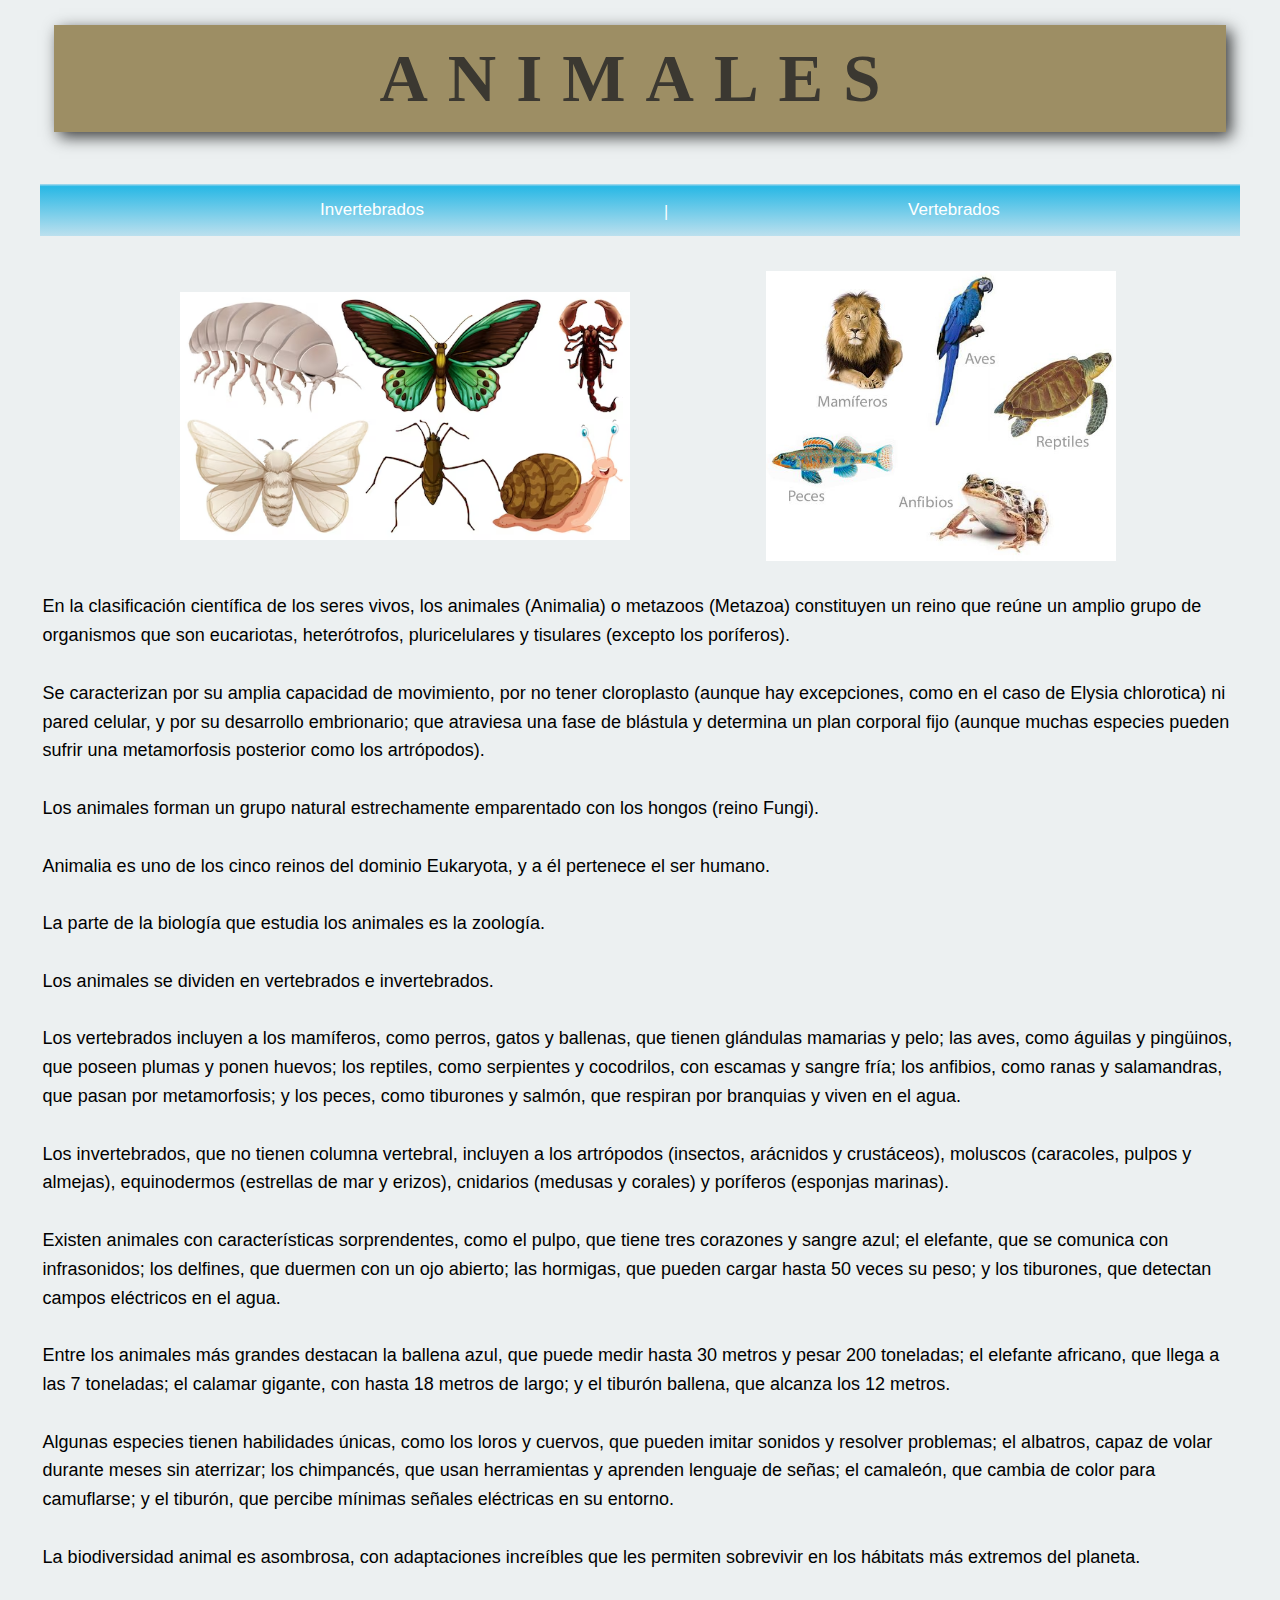
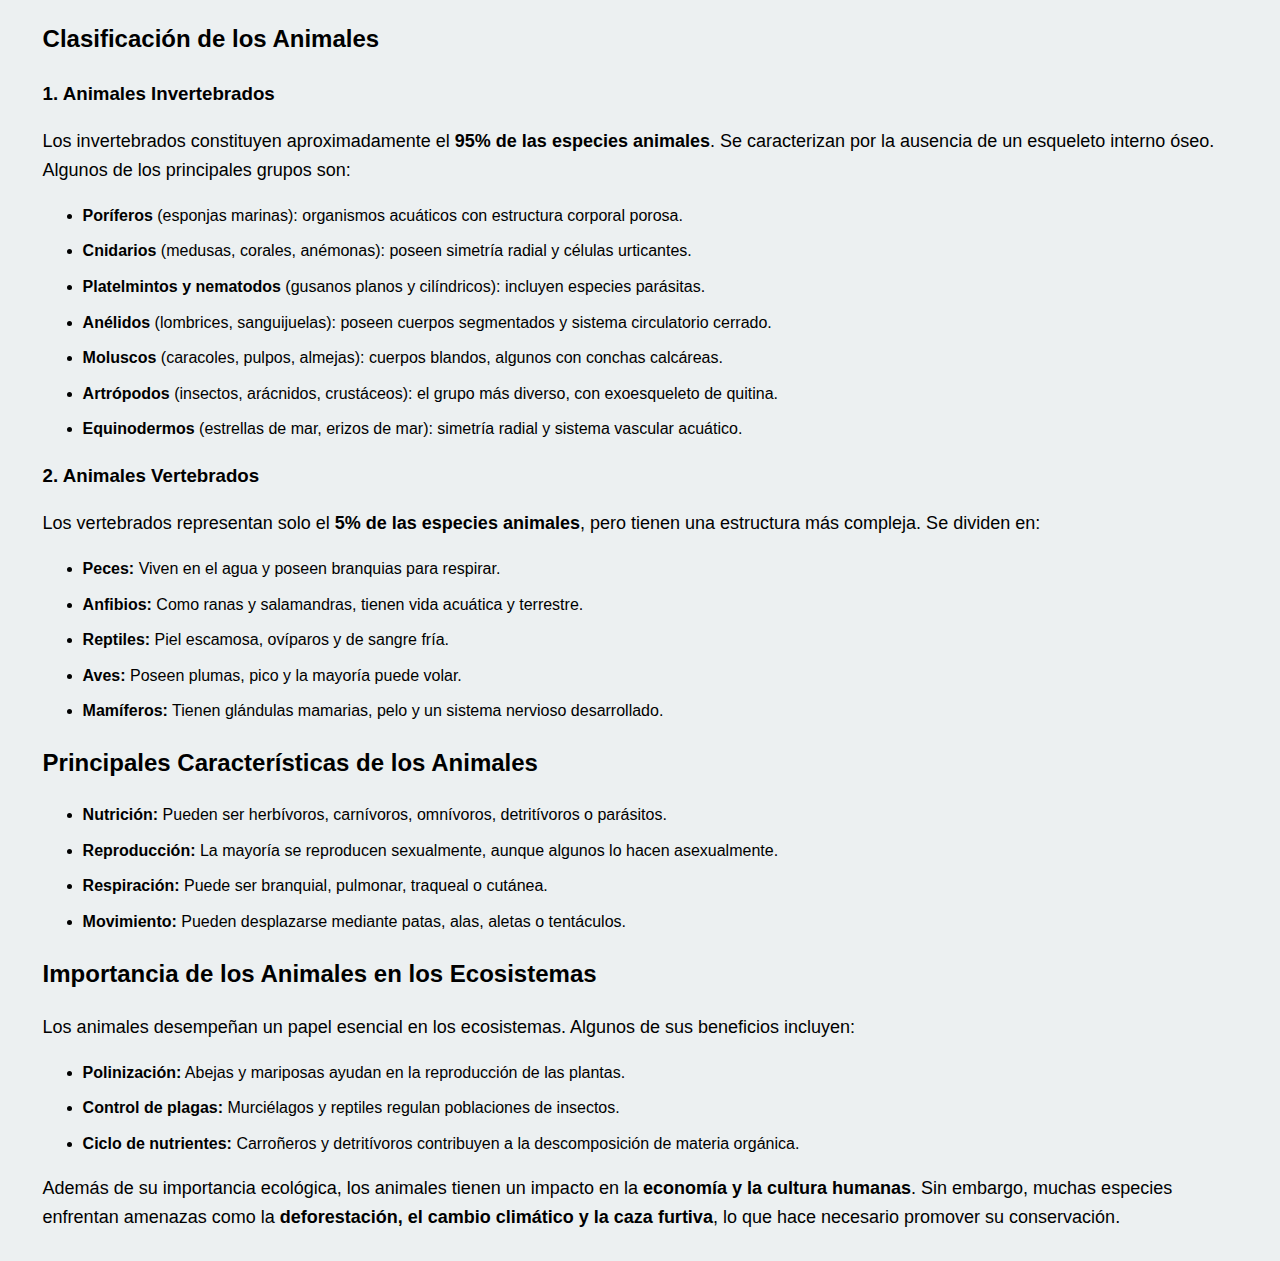
<file: index.html>
<!DOCTYPE html>
<html lang="en">
<head>
    <meta charset="UTF-8">
    <meta name="viewport" content="width=device-width, initial-scale=1.0">
    <title>Animales </title>
    <link href = "css_animales.css" rel="stylesheet" type="text/css">
</head>

<body>
    <table  align="center" width="85%" border="0"> 
        <tr>
            <td colspan="2 " align="center"> <h1>ANIMALES</h1>  </td>
        </tr>
    <tr align="center" >
<!--prueba de incrustaci0n de menu -->
<tr> <div class="contenedor">
    <td>  <nav id="menu">
        <ul>
    
    <li> <a href="tabla de animales/invertebrados.html"> Invertebrados </a>  </li>
        <li class="barra"> | </li>
    <li> <a href="tabla de animales/vertebrados.html"> Vertebrados </a>  </li>

        </ul>
        </tr>
<tr >
    <table align="center" width="85%" border="0">
<tr>
    
<td>
     <div align="center">  <img src="animales_invertebrados.jpg" alt="animales_invertebrados" width="450 ">
  </div> </td>

   <td align="center"> <img src="animales_vertebrados.jpg" alt="animales_vertebrados" width="350">
</td>

  </table>
</tr>
</tr>


    <table border="0" width="95%" align="center">
    <tr> 
<td colspan="2 ">      
<p> 
    En la clasificación científica de los seres vivos, los animales (Animalia) o metazoos (Metazoa) constituyen un reino que reúne un amplio grupo de organismos que son eucariotas, heterótrofos, pluricelulares y tisulares (excepto los poríferos).<br><br>  
    Se caracterizan por su amplia capacidad de movimiento, por no tener cloroplasto (aunque hay excepciones, como en el caso de Elysia chlorotica) ni pared celular, y por su desarrollo embrionario; que atraviesa una fase de blástula y determina un plan corporal fijo (aunque muchas especies pueden sufrir una metamorfosis posterior como los artrópodos).<br><br>  
    Los animales forman un grupo natural estrechamente emparentado con los hongos (reino Fungi).<br><br>  
    Animalia es uno de los cinco reinos del dominio Eukaryota, y a él pertenece el ser humano.<br><br>  
    La parte de la biología que estudia los animales es la zoología.<br><br>  
    
    Los animales se dividen en vertebrados e invertebrados.<br><br>  
    Los vertebrados incluyen a los mamíferos, como perros, gatos y ballenas, que tienen glándulas mamarias y pelo; las aves, como águilas y pingüinos, que poseen plumas y ponen huevos; los reptiles, como serpientes y cocodrilos, con escamas y sangre fría; los anfibios, como ranas y salamandras, que pasan por metamorfosis; y los peces, como tiburones y salmón, que respiran por branquias y viven en el agua.<br><br>  
    Los invertebrados, que no tienen columna vertebral, incluyen a los artrópodos (insectos, arácnidos y crustáceos), moluscos (caracoles, pulpos y almejas), equinodermos (estrellas de mar y erizos), cnidarios (medusas y corales) y poríferos (esponjas marinas).<br><br>  
    
    Existen animales con características sorprendentes, como el pulpo, que tiene tres corazones y sangre azul; el elefante, que se comunica con infrasonidos; los delfines, que duermen con un ojo abierto; las hormigas, que pueden cargar hasta 50 veces su peso; y los tiburones, que detectan campos eléctricos en el agua.<br><br>  
    
    Entre los animales más grandes destacan la ballena azul, que puede medir hasta 30 metros y pesar 200 toneladas; el elefante africano, que llega a las 7 toneladas; el calamar gigante, con hasta 18 metros de largo; y el tiburón ballena, que alcanza los 12 metros.<br><br>  
    
    Algunas especies tienen habilidades únicas, como los loros y cuervos, que pueden imitar sonidos y resolver problemas; el albatros, capaz de volar durante meses sin aterrizar; los chimpancés, que usan herramientas y aprenden lenguaje de señas; el camaleón, que cambia de color para camuflarse; y el tiburón, que percibe mínimas señales eléctricas en su entorno.<br><br>  
    
    La biodiversidad animal es asombrosa, con adaptaciones increíbles que les permiten sobrevivir en los hábitats más extremos del planeta.<br><br>  
    
   

    <h2>Clasificación de los Animales</h2>
    <h3>1. Animales Invertebrados</h3>
    <p>Los invertebrados constituyen aproximadamente el <b>95% de las especies animales</b>. Se caracterizan por la ausencia de un esqueleto interno óseo. Algunos de los principales grupos son:</p>

    <ul>
        <li><b>Poríferos</b> (esponjas marinas): organismos acuáticos con estructura corporal porosa.</li>
        <li><b>Cnidarios</b> (medusas, corales, anémonas): poseen simetría radial y células urticantes.</li>
        <li><b>Platelmintos y nematodos</b> (gusanos planos y cilíndricos): incluyen especies parásitas.</li>
        <li><b>Anélidos</b> (lombrices, sanguijuelas): poseen cuerpos segmentados y sistema circulatorio cerrado.</li>
        <li><b>Moluscos</b> (caracoles, pulpos, almejas): cuerpos blandos, algunos con conchas calcáreas.</li>
        <li><b>Artrópodos</b> (insectos, arácnidos, crustáceos): el grupo más diverso, con exoesqueleto de quitina.</li>
        <li><b>Equinodermos</b> (estrellas de mar, erizos de mar): simetría radial y sistema vascular acuático.</li>
    </ul>

    <h3>2. Animales Vertebrados</h3>
    <p>Los vertebrados representan solo el <b>5% de las especies animales</b>, pero tienen una estructura más compleja. Se dividen en:</p>


    
    <ul>
        <li><b>Peces:</b> Viven en el agua y poseen branquias para respirar.</li>
        <li><b>Anfibios:</b> Como ranas y salamandras, tienen vida acuática y terrestre.</li>
        <li><b>Reptiles:</b> Piel escamosa, ovíparos y de sangre fría.</li>
        <li><b>Aves:</b> Poseen plumas, pico y la mayoría puede volar.</li>
        <li><b>Mamíferos:</b> Tienen glándulas mamarias, pelo y un sistema nervioso desarrollado.</li>
    </ul>

    <h2>Principales Características de los Animales</h2>
    <ul>
        <li><b>Nutrición:</b> Pueden ser herbívoros, carnívoros, omnívoros, detritívoros o parásitos.</li>
        <li><b>Reproducción:</b> La mayoría se reproducen sexualmente, aunque algunos lo hacen asexualmente.</li>
        <li><b>Respiración:</b> Puede ser branquial, pulmonar, traqueal o cutánea.</li>
        <li><b>Movimiento:</b> Pueden desplazarse mediante patas, alas, aletas o tentáculos.</li>
    </ul>

    <h2>Importancia de los Animales en los Ecosistemas</h2>
    <p>Los animales desempeñan un papel esencial en los ecosistemas. Algunos de sus beneficios incluyen:</p>

    <ul>
        <li><b>Polinización:</b> Abejas y mariposas ayudan en la reproducción de las plantas.</li>
        <li><b>Control de plagas:</b> Murciélagos y reptiles regulan poblaciones de insectos.</li>
        <li><b>Ciclo de nutrientes:</b> Carroñeros y detritívoros contribuyen a la descomposición de materia orgánica.</li>
    </ul>

    <p>Además de su importancia ecológica, los animales tienen un impacto en la <b>economía y la cultura humanas</b>. Sin embargo, muchas especies enfrentan amenazas como la <b>deforestación, el cambio climático y la caza furtiva</b>, lo que hace necesario promover su conservación.</p>
</p>




</td>
    </tr>
    </table>
    
</body>
</html>
</file>
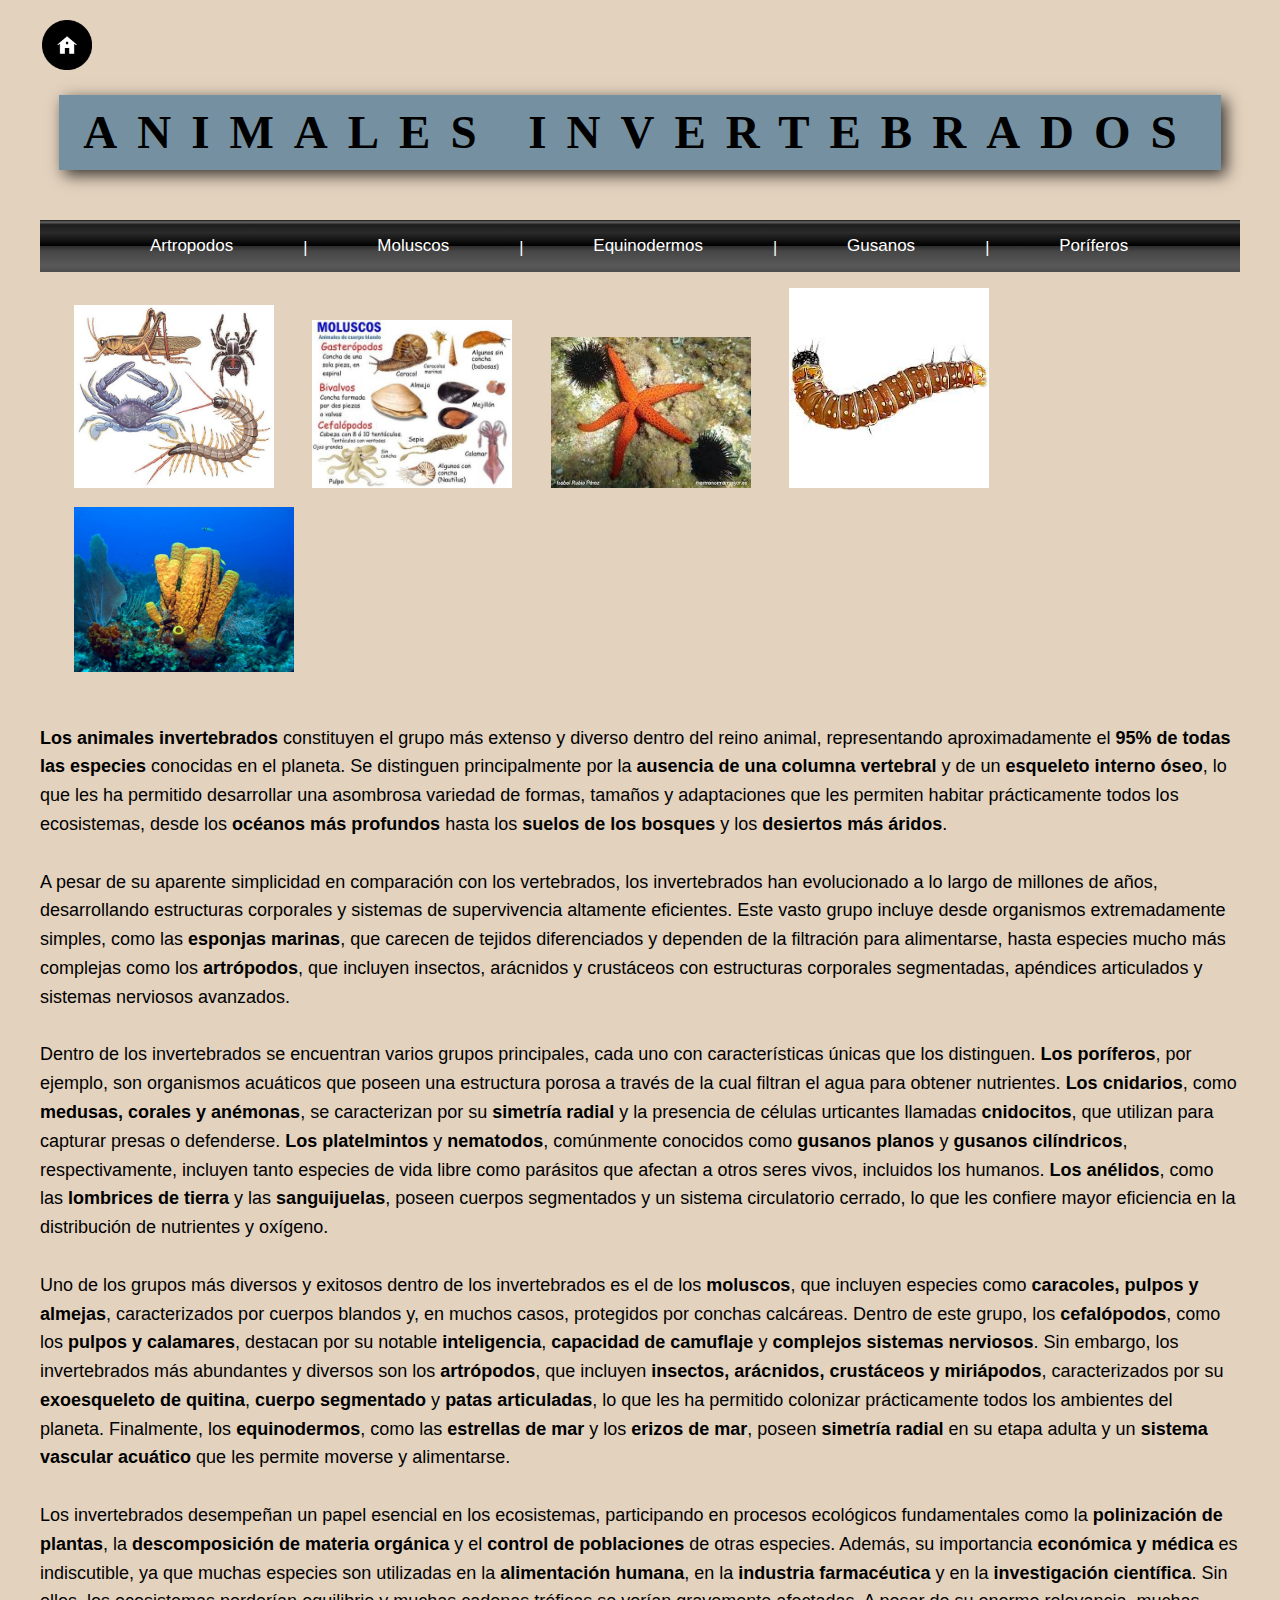
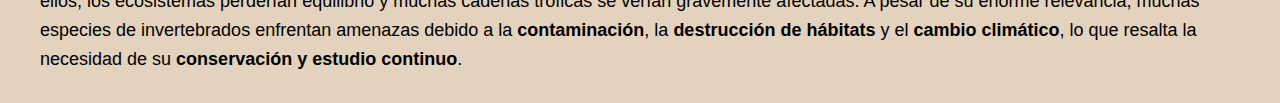
<file: tabla de animales/invertebrados.html>
<!DOCTYPE html>
<html lang="en">
<head>
    <meta charset="UTF-8">
    <meta name="viewport" content="width=device-width, initial-scale=1.0">
    <title>Inveterbrados</title>
    <link href="../tabla de animales/estilos_css/invertebrados.css" rel="stylesheet">
    <a href="../index.html"> <img src="../tabla de animales/imagenes/png_casa.png" width="50">  </a>
</head>
<body>

    <table width="90%"  align="center" >
<tr align="center">
    <td colspan="6"><h1>ANIMALES INVERTEBRADOS</h1></td>
</tr>

<tr> <div class="contenedor">
<td>  <nav id="menu">
    <ul>

<li> <a href="../tabla de animales/invertebrados/Artropodos.html"> Artropodos </a>  </li>
    <li class="barra"> | </li>
<li> <a href="../tabla de animales/invertebrados/Moluscos.html"> Moluscos </a>  </li>
    <li class="barra"> | </li>
<li> <a href="../tabla de animales/invertebrados/Equinodermos.html"> Equinodermos </a>  </li>
    <li class="barra"> | </li>
<li> <a href="../tabla de animales/invertebrados/Gusanos.html"> Gusanos </a>  </li>
    <li class="barra"> | </li>
<li> <a href="../tabla de animales/invertebrados/Poriferos.html"> Poríferos </a>  </li>
 

    </ul>
  



</div>
<tr>
      
    

    <td colspan="6 ">
        <img src="../tabla de animales/imagenes/artropodos.jpg"  alt="artropodos" width="200"  >

        <img src="../tabla de animales/imagenes/Moluscos.jpg"  alt="Anfibios" width="200"  >
        
        <img src="../tabla de animales/imagenes/equinodermos.jpeg"  alt="Reptiles" width="200"  >
        
        <img src="../tabla de animales/imagenes/Gusanos.jpeg"  alt="Aves" width="200"  >
        
        <img src="../tabla de animales/imagenes/poriferos2.jpg"  alt="Mamiferos" width="220"  >
        
        <br><br>
    <p>
    <b>Los animales invertebrados</b> constituyen el grupo más extenso y diverso dentro del reino animal, representando aproximadamente el <b>95% de todas las especies</b> conocidas en el planeta. Se distinguen principalmente por la <b>ausencia de una columna vertebral</b> y de un <b>esqueleto interno óseo</b>, lo que les ha permitido desarrollar una asombrosa variedad de formas, tamaños y adaptaciones que les permiten habitar prácticamente todos los ecosistemas, desde los <b>océanos más profundos</b> hasta los <b>suelos de los bosques</b> y los <b>desiertos más áridos</b>. <br><br>

        A pesar de su aparente simplicidad en comparación con los vertebrados, los invertebrados han evolucionado a lo largo de millones de años, desarrollando estructuras corporales y sistemas de supervivencia altamente eficientes. Este vasto grupo incluye desde organismos extremadamente simples, como las <b>esponjas marinas</b>, que carecen de tejidos diferenciados y dependen de la filtración para alimentarse, hasta especies mucho más complejas como los <b>artrópodos</b>, que incluyen insectos, arácnidos y crustáceos con estructuras corporales segmentadas, apéndices articulados y sistemas nerviosos avanzados. <br><br>
        
        Dentro de los invertebrados se encuentran varios grupos principales, cada uno con características únicas que los distinguen. <b>Los poríferos</b>, por ejemplo, son organismos acuáticos que poseen una estructura porosa a través de la cual filtran el agua para obtener nutrientes. <b>Los cnidarios</b>, como <b>medusas, corales y anémonas</b>, se caracterizan por su <b>simetría radial</b> y la presencia de células urticantes llamadas <b>cnidocitos</b>, que utilizan para capturar presas o defenderse. <b>Los platelmintos</b> y <b>nematodos</b>, comúnmente conocidos como <b>gusanos planos</b> y <b>gusanos cilíndricos</b>, respectivamente, incluyen tanto especies de vida libre como parásitos que afectan a otros seres vivos, incluidos los humanos. <b>Los anélidos</b>, como las <b>lombrices de tierra</b> y las <b>sanguijuelas</b>, poseen cuerpos segmentados y un sistema circulatorio cerrado, lo que les confiere mayor eficiencia en la distribución de nutrientes y oxígeno. <br><br>

Uno de los grupos más diversos y exitosos dentro de los invertebrados es el de los <b>moluscos</b>, que incluyen especies como <b>caracoles, pulpos y almejas</b>, caracterizados por cuerpos blandos y, en muchos casos, protegidos por conchas calcáreas. Dentro de este grupo, los <b>cefalópodos</b>, como los <b>pulpos y calamares</b>, destacan por su notable <b>inteligencia</b>, <b>capacidad de camuflaje</b> y <b>complejos sistemas nerviosos</b>. Sin embargo, los invertebrados más abundantes y diversos son los <b>artrópodos</b>, que incluyen <b>insectos, arácnidos, crustáceos y miriápodos</b>, caracterizados por su <b>exoesqueleto de quitina</b>, <b>cuerpo segmentado</b> y <b>patas articuladas</b>, lo que les ha permitido colonizar prácticamente todos los ambientes del planeta. Finalmente, los <b>equinodermos</b>, como las <b>estrellas de mar</b> y los <b>erizos de mar</b>, poseen <b>simetría radial</b> en su etapa adulta y un <b>sistema vascular acuático</b> que les permite moverse y alimentarse. <br><br>

Los invertebrados desempeñan un papel esencial en los ecosistemas, participando en procesos ecológicos fundamentales como la <b>polinización de plantas</b>, la <b>descomposición de materia orgánica</b> y el <b>control de poblaciones</b> de otras especies. Además, su importancia <b>económica y médica</b> es indiscutible, ya que muchas especies son utilizadas en la <b>alimentación humana</b>, en la <b>industria farmacéutica</b> y en la <b>investigación científica</b>. Sin ellos, los ecosistemas perderían equilibrio y muchas cadenas tróficas se verían gravemente afectadas. A pesar de su enorme relevancia, muchas especies de invertebrados enfrentan amenazas debido a la <b>contaminación</b>, la <b>destrucción de hábitats</b> y el <b>cambio climático</b>, lo que resalta la necesidad de su <b>conservación y estudio continuo</b>.
        

</p>





    </td>
</tr>
    </table>
</body>
</html>
</file>
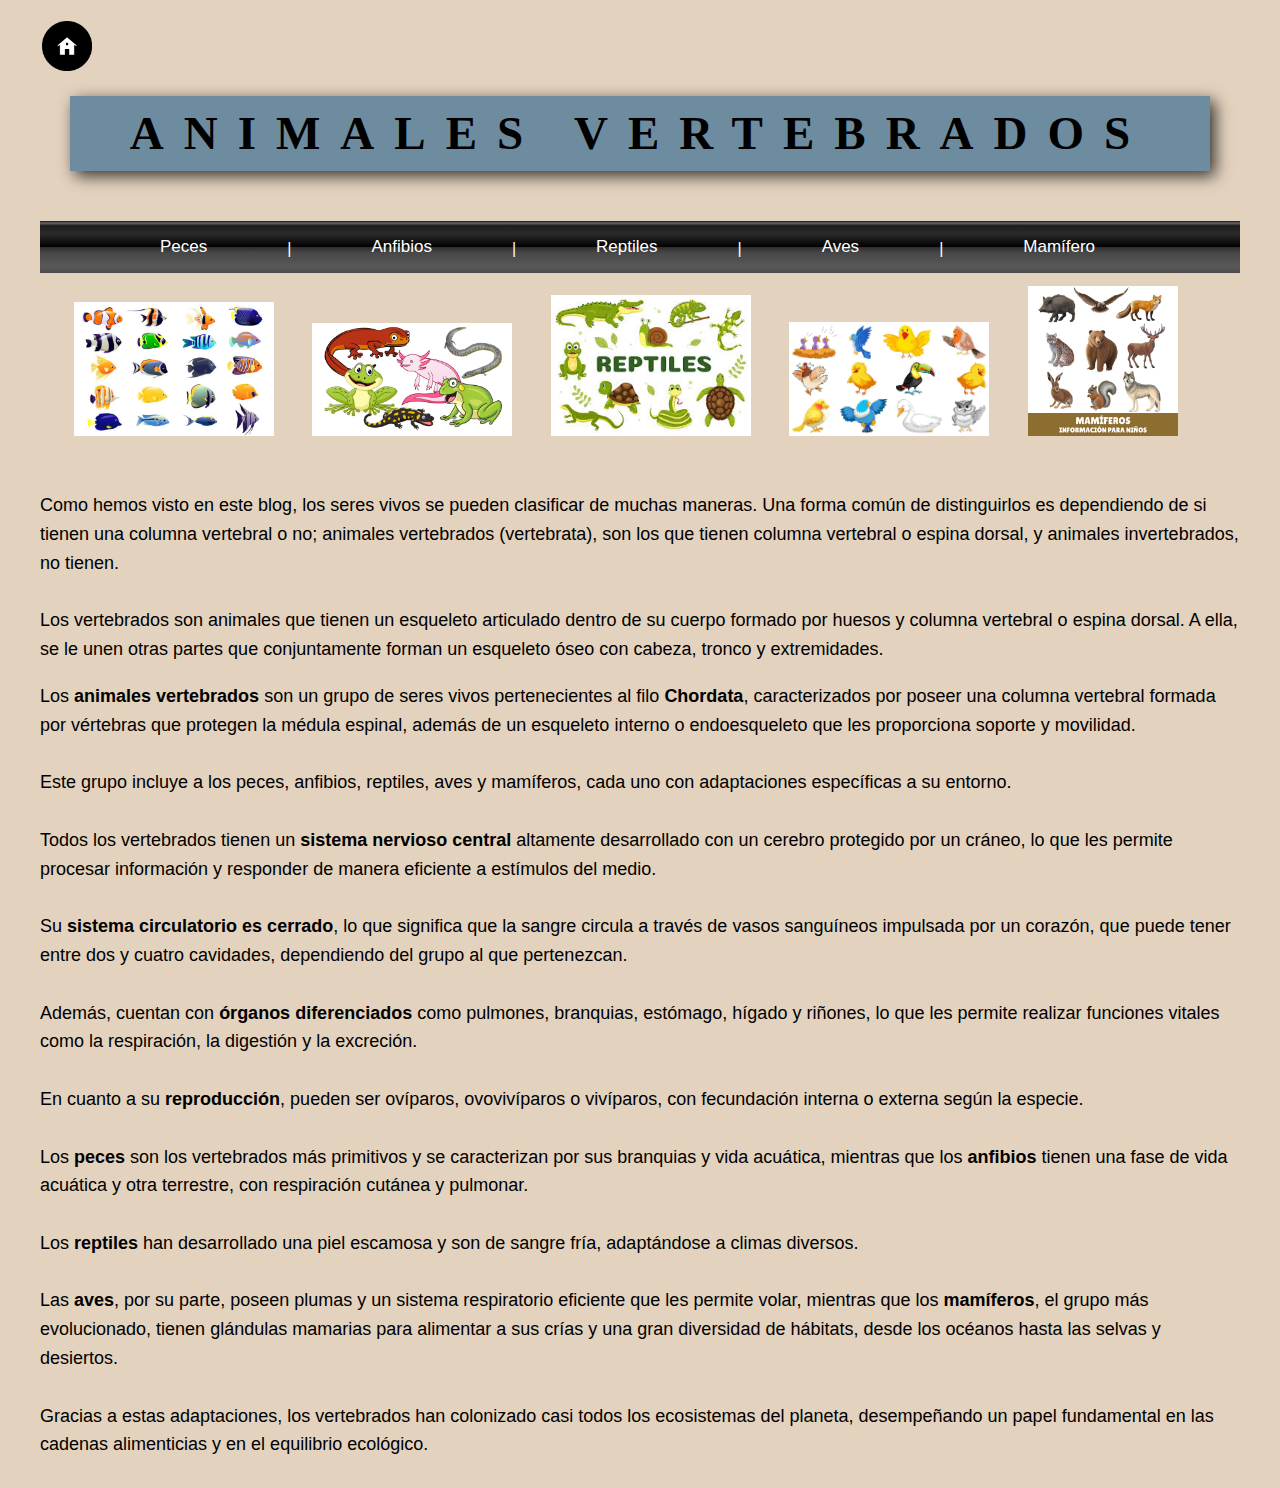
<file: tabla de animales/vertebrados.html>
<!DOCTYPE html>
<html lang="en">
<head>
    <meta charset="UTF-8">
    <meta name="viewport" content="width=device-width, initial-scale=1.0">
    <title>Veterbrados</title>
    <link href="../tabla de animales/estilos_css/vertebrados.css" rel="stylesheet">
    <a href="../index.html"> <img src="../tabla de animales/imagenes/png_casa.png " width="50">  </a>
</head>
<body>

    <table width="90%"  align="center" >
<tr align="center">
    <td colspan="6"><h1>ANIMALES VERTEBRADOS</h1></td>
</tr>

<tr> <div class="contenedor">
<td>  <nav id="menu">
    <ul>

<li> <a href="../tabla de animales/Vertebrados/peces.html"> Peces </a>  </li>
    <li class="barra"> | </li>
<li> <a href="../tabla de animales/Vertebrados/Anfibios.html"> Anfibios </a>  </li>
    <li class="barra"> | </li>
<li> <a href="../tabla de animales/Vertebrados/Reptiles.html"> Reptiles </a>  </li>
    <li class="barra"> | </li>
<li> <a href="../tabla de animales/Vertebrados/aves.html"> Aves </a>  </li>
    <li class="barra"> | </li>
<li> <a href="../tabla de animales/Vertebrados/Mamiferos.html"> Mamífero </a>  </li>
    
 



    </ul>


</nav>
 <img src="../tabla de animales/imagenes/peces_imagen.jpg"  alt="Peces" width="200"  >

<img src="../tabla de animales/imagenes/anfibios.jpg"  alt="Anfibios" width="200"  >

<img src="../tabla de animales/imagenes/reptiles.jpeg"  alt="Reptiles" width="200"  >

<img src="../tabla de animales/imagenes/aves.jpg"  alt="Aves" width="200"  >

<img src="../tabla de animales/imagenes/Mamiferos.jpg"  alt="Mamiferos" width="150"  >

    
</tr>
</div>
<tr>
    
    <td colspan="6 ">
            <br>
    
<p> 
    Como hemos visto en este blog, los seres vivos se pueden clasificar de muchas maneras. Una forma común de distinguirlos es dependiendo de si tienen una columna vertebral o no; animales vertebrados (vertebrata), son los que tienen columna vertebral o espina dorsal, y animales invertebrados, no tienen.<br><br>
    
    Los vertebrados son animales que tienen un esqueleto articulado dentro de su cuerpo formado por huesos y columna vertebral o espina dorsal. A ella, se le unen otras partes que conjuntamente forman un esqueleto óseo con cabeza, tronco y extremidades.</p>

    <p>
    Los <b>animales vertebrados</b> son un grupo de seres vivos pertenecientes al filo <b>Chordata</b>, caracterizados por poseer una columna vertebral formada por vértebras que protegen la médula espinal, además de un esqueleto interno o endoesqueleto que les proporciona soporte y movilidad. <br><br>  
    Este grupo incluye a los peces, anfibios, reptiles, aves y mamíferos, cada uno con adaptaciones específicas a su entorno. <br><br>  
    Todos los vertebrados tienen un <b>sistema nervioso central</b> altamente desarrollado con un cerebro protegido por un cráneo, lo que les permite procesar información y responder de manera eficiente a estímulos del medio. <br><br>  
    Su <b>sistema circulatorio es cerrado</b>, lo que significa que la sangre circula a través de vasos sanguíneos impulsada por un corazón, que puede tener entre dos y cuatro cavidades, dependiendo del grupo al que pertenezcan. <br><br>  
    Además, cuentan con <b>órganos diferenciados</b> como pulmones, branquias, estómago, hígado y riñones, lo que les permite realizar funciones vitales como la respiración, la digestión y la excreción. <br><br>  
    En cuanto a su <b>reproducción</b>, pueden ser ovíparos, ovovivíparos o vivíparos, con fecundación interna o externa según la especie. <br><br>  
    Los <b>peces</b> son los vertebrados más primitivos y se caracterizan por sus branquias y vida acuática, mientras que los <b>anfibios</b> tienen una fase de vida acuática y otra terrestre, con respiración cutánea y pulmonar. <br><br>  
    Los <b>reptiles</b> han desarrollado una piel escamosa y son de sangre fría, adaptándose a climas diversos. <br><br>  
    Las <b>aves</b>, por su parte, poseen plumas y un sistema respiratorio eficiente que les permite volar, mientras que los <b>mamíferos</b>, el grupo más evolucionado, tienen glándulas mamarias para alimentar a sus crías y una gran diversidad de hábitats, desde los océanos hasta las selvas y desiertos. <br><br>  
    Gracias a estas adaptaciones, los vertebrados han colonizado casi todos los ecosistemas del planeta, desempeñando un papel fundamental en las cadenas alimenticias y en el equilibrio ecológico.  
    </p>
   

   
    </td>
</tr>
    </table>
</body>
</html>
</file>
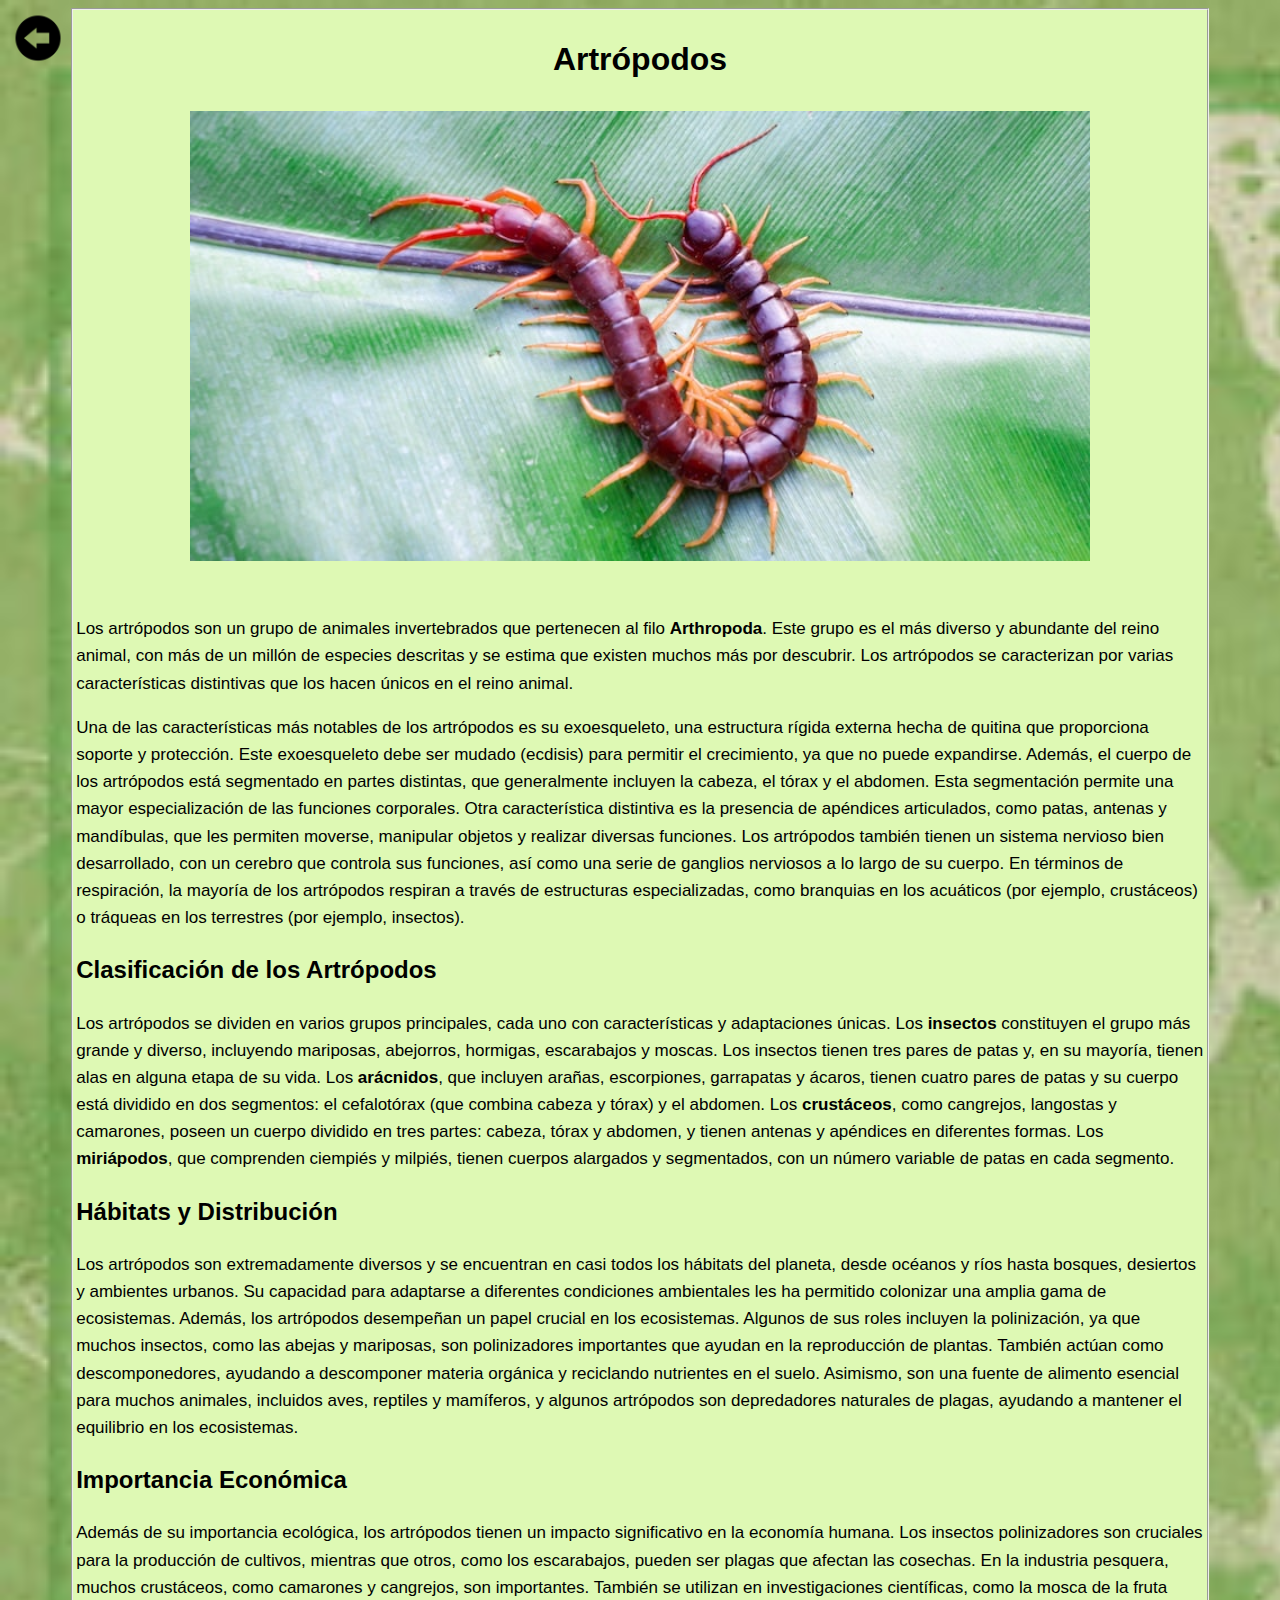
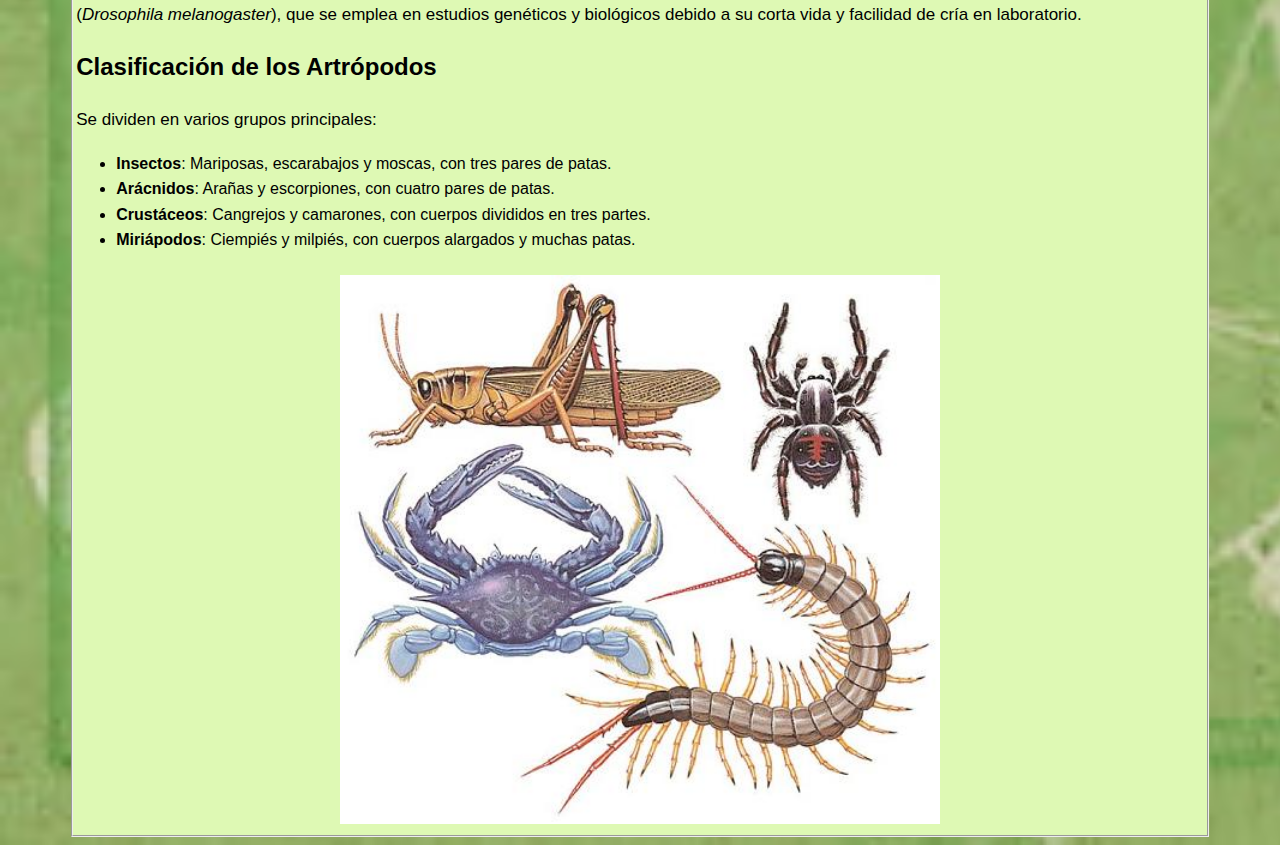
<file: tabla de animales/invertebrados/Artropodos.html>
<!DOCTYPE html>
<html lang="en">
<head>
    <meta charset="UTF-8">
    <meta name="viewport" content="width=device-width, initial-scale=1.0">
    <title> Artropodos </title>
    <link href="../estilos_css/Artropodo.css" rel="stylesheet">
</head>
<body>
<a href="../invertebrados.html"> <img src="../imagenes/Regresar.png" width="60">  </a>
    <table width="90%"  align="center" border="0">

<tr align="center">

    
<td> <h1>Artrópodos</h1> </td>
    
</tr>
 <td><center>  <img src="../imagenes/artropod.jpg" alt="imagen_Reptiles" width="900" ></center></td>
<tr>
    <td colspan="6 ">
            <br>

            <p>
                Los artrópodos son un grupo de animales invertebrados que pertenecen al filo 
                <strong>Arthropoda</strong>. Este grupo es el más diverso y abundante del reino animal, 
                con más de un millón de especies descritas y se estima que existen muchos más por descubrir. 
                Los artrópodos se caracterizan por varias características distintivas que los hacen únicos 
                en el reino animal.
            </p>
        
            <p>
                Una de las características más notables de los artrópodos es su exoesqueleto, 
                una estructura rígida externa hecha de quitina que proporciona soporte y protección. 
                Este exoesqueleto debe ser mudado (ecdisis) para permitir el crecimiento, ya que no puede expandirse. 
                Además, el cuerpo de los artrópodos está segmentado en partes distintas, que generalmente 
                incluyen la cabeza, el tórax y el abdomen. Esta segmentación permite una mayor especialización 
                de las funciones corporales. Otra característica distintiva es la presencia de apéndices 
                articulados, como patas, antenas y mandíbulas, que les permiten moverse, manipular objetos 
                y realizar diversas funciones. Los artrópodos también tienen un sistema nervioso bien desarrollado, 
                con un cerebro que controla sus funciones, así como una serie de ganglios nerviosos a lo largo de su cuerpo. 
                En términos de respiración, la mayoría de los artrópodos respiran a través de estructuras 
                especializadas, como branquias en los acuáticos (por ejemplo, crustáceos) o tráqueas en los terrestres 
                (por ejemplo, insectos).
            </p>
        
            <h2>Clasificación de los Artrópodos</h2>
            <p>
                Los artrópodos se dividen en varios grupos principales, cada uno con características y adaptaciones 
                únicas. Los <strong>insectos</strong> constituyen el grupo más grande y diverso, incluyendo mariposas, 
                abejorros, hormigas, escarabajos y moscas. Los insectos tienen tres pares de patas y, en su mayoría, 
                tienen alas en alguna etapa de su vida. Los <strong>arácnidos</strong>, que incluyen arañas, escorpiones, 
                garrapatas y ácaros, tienen cuatro pares de patas y su cuerpo está dividido en dos segmentos: el 
                cefalotórax (que combina cabeza y tórax) y el abdomen. Los <strong>crustáceos</strong>, como cangrejos, 
                langostas y camarones, poseen un cuerpo dividido en tres partes: cabeza, tórax y abdomen, y tienen 
                antenas y apéndices en diferentes formas. Los <strong>miriápodos</strong>, que comprenden ciempiés y 
                milpiés, tienen cuerpos alargados y segmentados, con un número variable de patas en cada segmento.
            </p>
        
            <h2>Hábitats y Distribución</h2>
            <p>
                Los artrópodos son extremadamente diversos y se encuentran en casi todos los hábitats del planeta, 
                desde océanos y ríos hasta bosques, desiertos y ambientes urbanos. Su capacidad para adaptarse a 
                diferentes condiciones ambientales les ha permitido colonizar una amplia gama de ecosistemas. 
                Además, los artrópodos desempeñan un papel crucial en los ecosistemas. Algunos de sus roles incluyen 
                la polinización, ya que muchos insectos, como las abejas y mariposas, son polinizadores importantes 
                que ayudan en la reproducción de plantas. También actúan como descomponedores, ayudando a descomponer 
                materia orgánica y reciclando nutrientes en el suelo. Asimismo, son una fuente de alimento esencial 
                para muchos animales, incluidos aves, reptiles y mamíferos, y algunos artrópodos son depredadores 
                naturales de plagas, ayudando a mantener el equilibrio en los ecosistemas.
            </p>
        
            <h2>Importancia Económica</h2>
            <p>
                Además de su importancia ecológica, los artrópodos tienen un impacto significativo en la economía humana. 
                Los insectos polinizadores son cruciales para la producción de cultivos, mientras que otros, como los 
                escarabajos, pueden ser plagas que afectan las cosechas. En la industria pesquera, muchos crustáceos, 
                como camarones y cangrejos, son importantes. También se utilizan en investigaciones científicas, como 
                la mosca de la fruta (<em>Drosophila melanogaster</em>), que se emplea en estudios genéticos y biológicos 
                debido a su corta vida y facilidad de cría en laboratorio.
            </p>
            <h2>Clasificación de los Artrópodos</h2>
            <p>Se dividen en varios grupos principales:</p>
            <ul>
                <li><strong>Insectos</strong>: Mariposas, escarabajos y moscas, con tres pares de patas.</li>
                <li><strong>Arácnidos</strong>: Arañas y escorpiones, con cuatro pares de patas.</li>
                <li><strong>Crustáceos</strong>: Cangrejos y camarones, con cuerpos divididos en tres partes.</li>
                <li><strong>Miriápodos</strong>: Ciempiés y milpiés, con cuerpos alargados y muchas patas.</li>
            </ul>
        
   <tr>
   
   
    </tr>
    
 <td> <center><img src="../imagenes/artropodos.jpg "  width="600"> </td></center>
  
    
    </td>
    
</tr>

    </table>

    
</body>
</html>
</file>
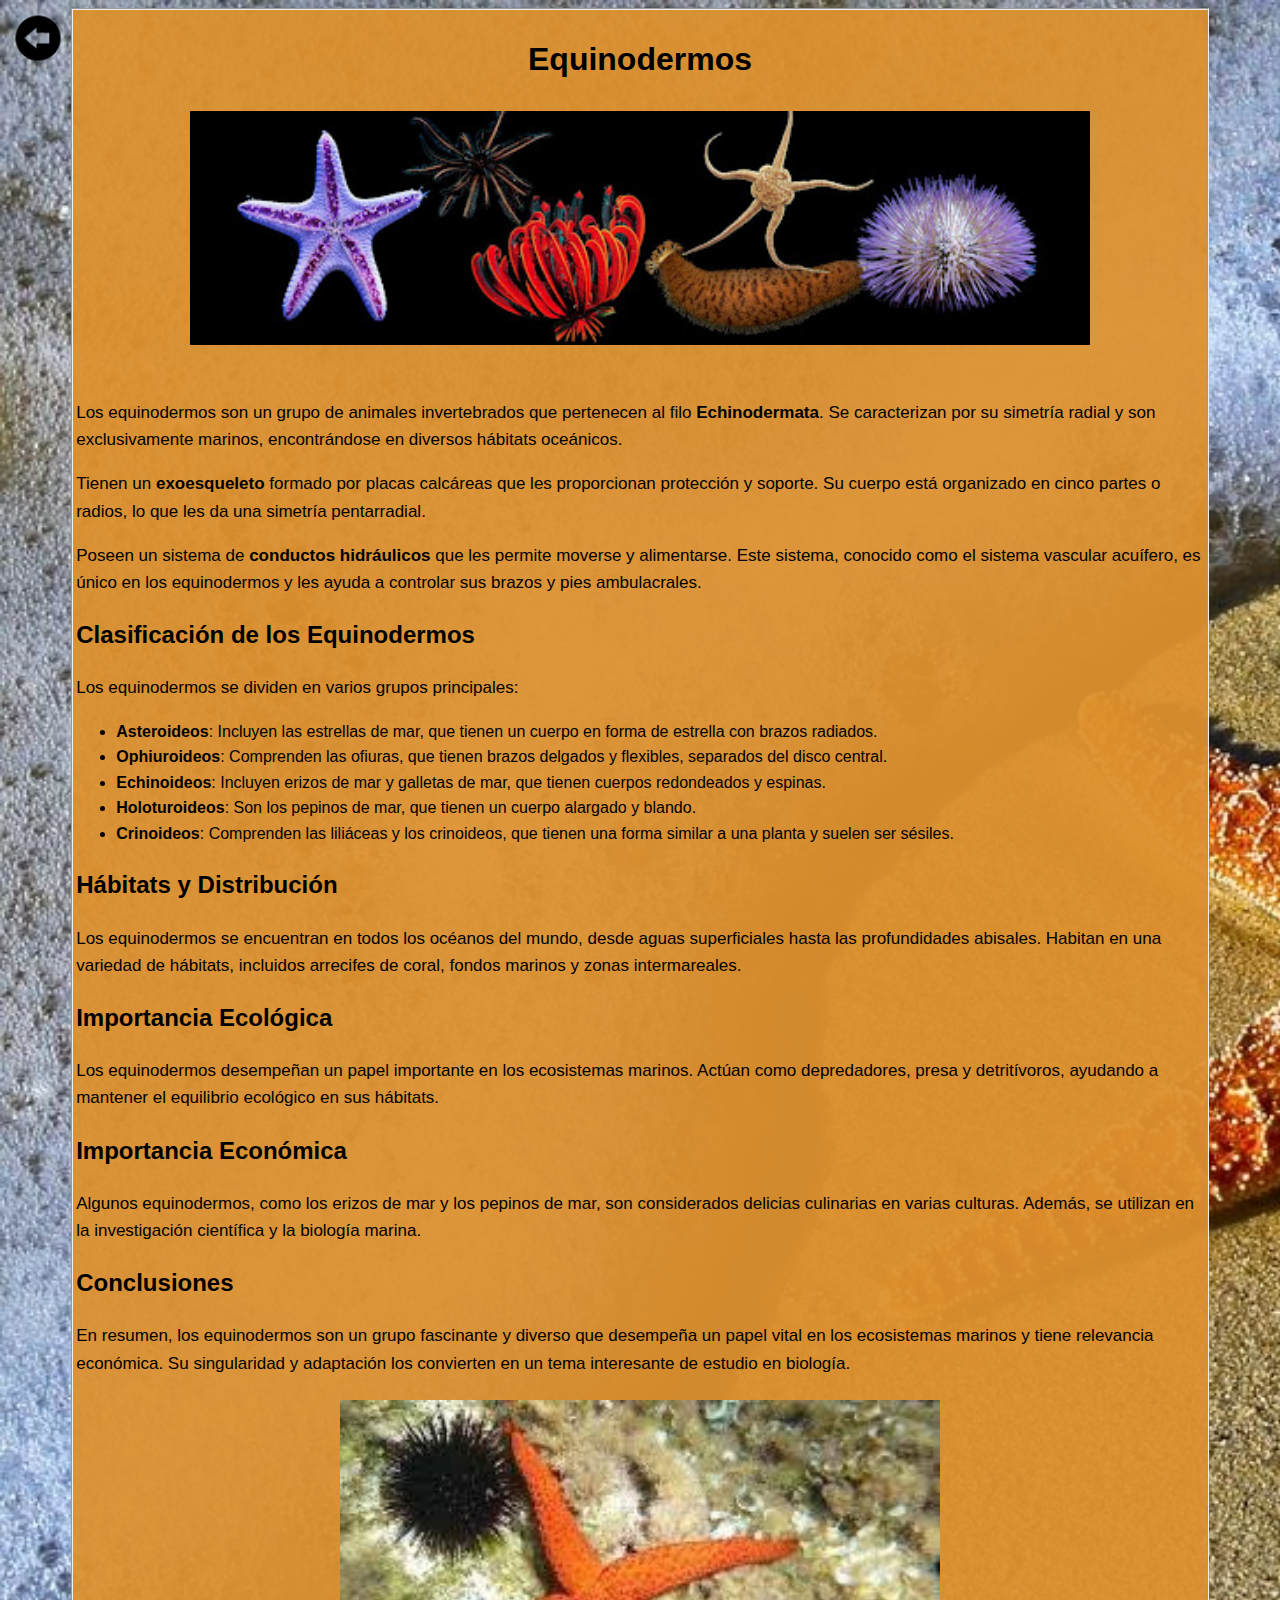
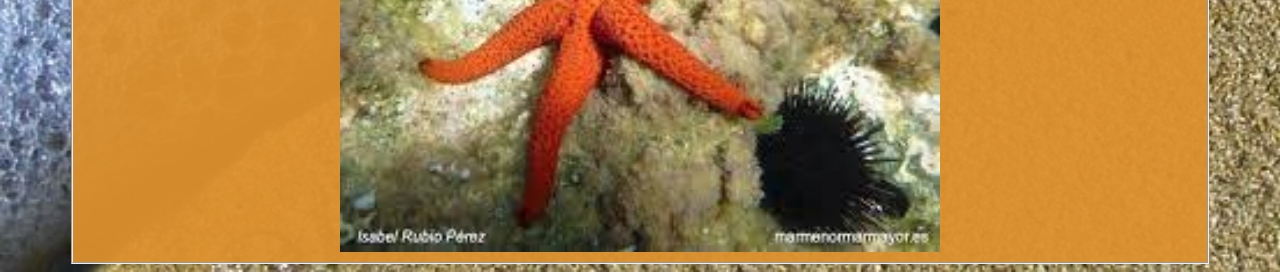
<file: tabla de animales/invertebrados/Equinodermos.html>
<!DOCTYPE html>
<html lang="en">
<head>
    <meta charset="UTF-8">
    <meta name="viewport" content="width=device-width, initial-scale=1.0">
    <title> Equinodermos </title>
    <link href="../estilos_css/equinodermos.css" rel="stylesheet">
</head>
<body>
<a href="../invertebrados.html"> <img src="../imagenes/Regresar.png" width="60">  </a>
    <table width="90%"  align="center" border="0">

<tr align="center">

    
<td> <h1>Equinodermos</h1> </td>
    
</tr>
 <td><center>  <img src="../imagenes/equinodermitos.jpeg" alt="imagen_Reptiles" width="900" ></center></td>
<tr>
    <td colspan="6 ">
            <br>

            <p>
    Los equinodermos son un grupo de animales invertebrados que pertenecen al filo 
    <strong>Echinodermata</strong>. Se caracterizan por su simetría radial y son exclusivamente 
    marinos, encontrándose en diversos hábitats oceánicos.
            </p>
        
            <p>
    Tienen un <strong>exoesqueleto</strong> formado por placas calcáreas que les proporcionan 
    protección y soporte. Su cuerpo está organizado en cinco partes o radios, lo que les da 
una simetría pentarradial.
            </p>
        
            <p>
Poseen un sistema de <strong>conductos hidráulicos</strong> que les permite moverse y 
    alimentarse. Este sistema, conocido como el sistema vascular acuífero, es único en los 
    equinodermos y les ayuda a controlar sus brazos y pies ambulacrales.
            </p>
        
            <h2>Clasificación de los Equinodermos</h2>
            
            <p>
    Los equinodermos se dividen en varios grupos principales:
            </p>
            <ul>
<li><strong>Asteroideos</strong>: Incluyen las estrellas de mar, que tienen un cuerpo en forma de estrella con brazos radiados.</li>
    <li><strong>Ophiuroideos</strong>: Comprenden las ofiuras, que tienen brazos delgados y flexibles, separados del disco central.</li>
    <li><strong>Echinoideos</strong>: Incluyen erizos de mar y galletas de mar, que tienen cuerpos redondeados y espinas.</li>
        <li><strong>Holoturoideos</strong>: Son los pepinos de mar, que tienen un cuerpo alargado y blando.</li>
<li><strong>Crinoideos</strong>: Comprenden las liliáceas y los crinoideos, que tienen una forma similar a una planta y suelen ser sésiles.</li>
    </ul>
        
            <h2>Hábitats y Distribución</h2>
            
            <p>
        Los equinodermos se encuentran en todos los océanos del mundo, desde aguas superficiales 
        hasta las profundidades abisales. Habitan en una variedad de hábitats, incluidos arrecifes 
    de coral, fondos marinos y zonas intermareales.
            </p>
        
<h2>Importancia Ecológica</h2>
    
    <p>
        Los equinodermos desempeñan un papel importante en los ecosistemas marinos. Actúan como 
        depredadores, presa y detritívoros, ayudando a mantener el equilibrio ecológico en sus 
    hábitats.
</p>
        
<h2>Importancia Económica</h2>
    
    <p>
Algunos equinodermos, como los erizos de mar y los pepinos de mar, son considerados 
delicias culinarias en varias culturas. Además, se utilizan en la investigación científica 
y la biología marina.
    </p>
        
<h2>Conclusiones</h2>
    
    <p>
En resumen, los equinodermos son un grupo fascinante y diverso que desempeña un papel vital 
en los ecosistemas marinos y tiene relevancia económica. Su singularidad y adaptación los 
convierten en un tema interesante de estudio en biología.
    </p>
   <tr>

    </tr>
    
 <td> <center><img src="../imagenes/equinodermos.jpeg "  width="600"> </td></center>
  
    
    </td>
    
</tr>

    </table>

    
</body>
</html>
</file>
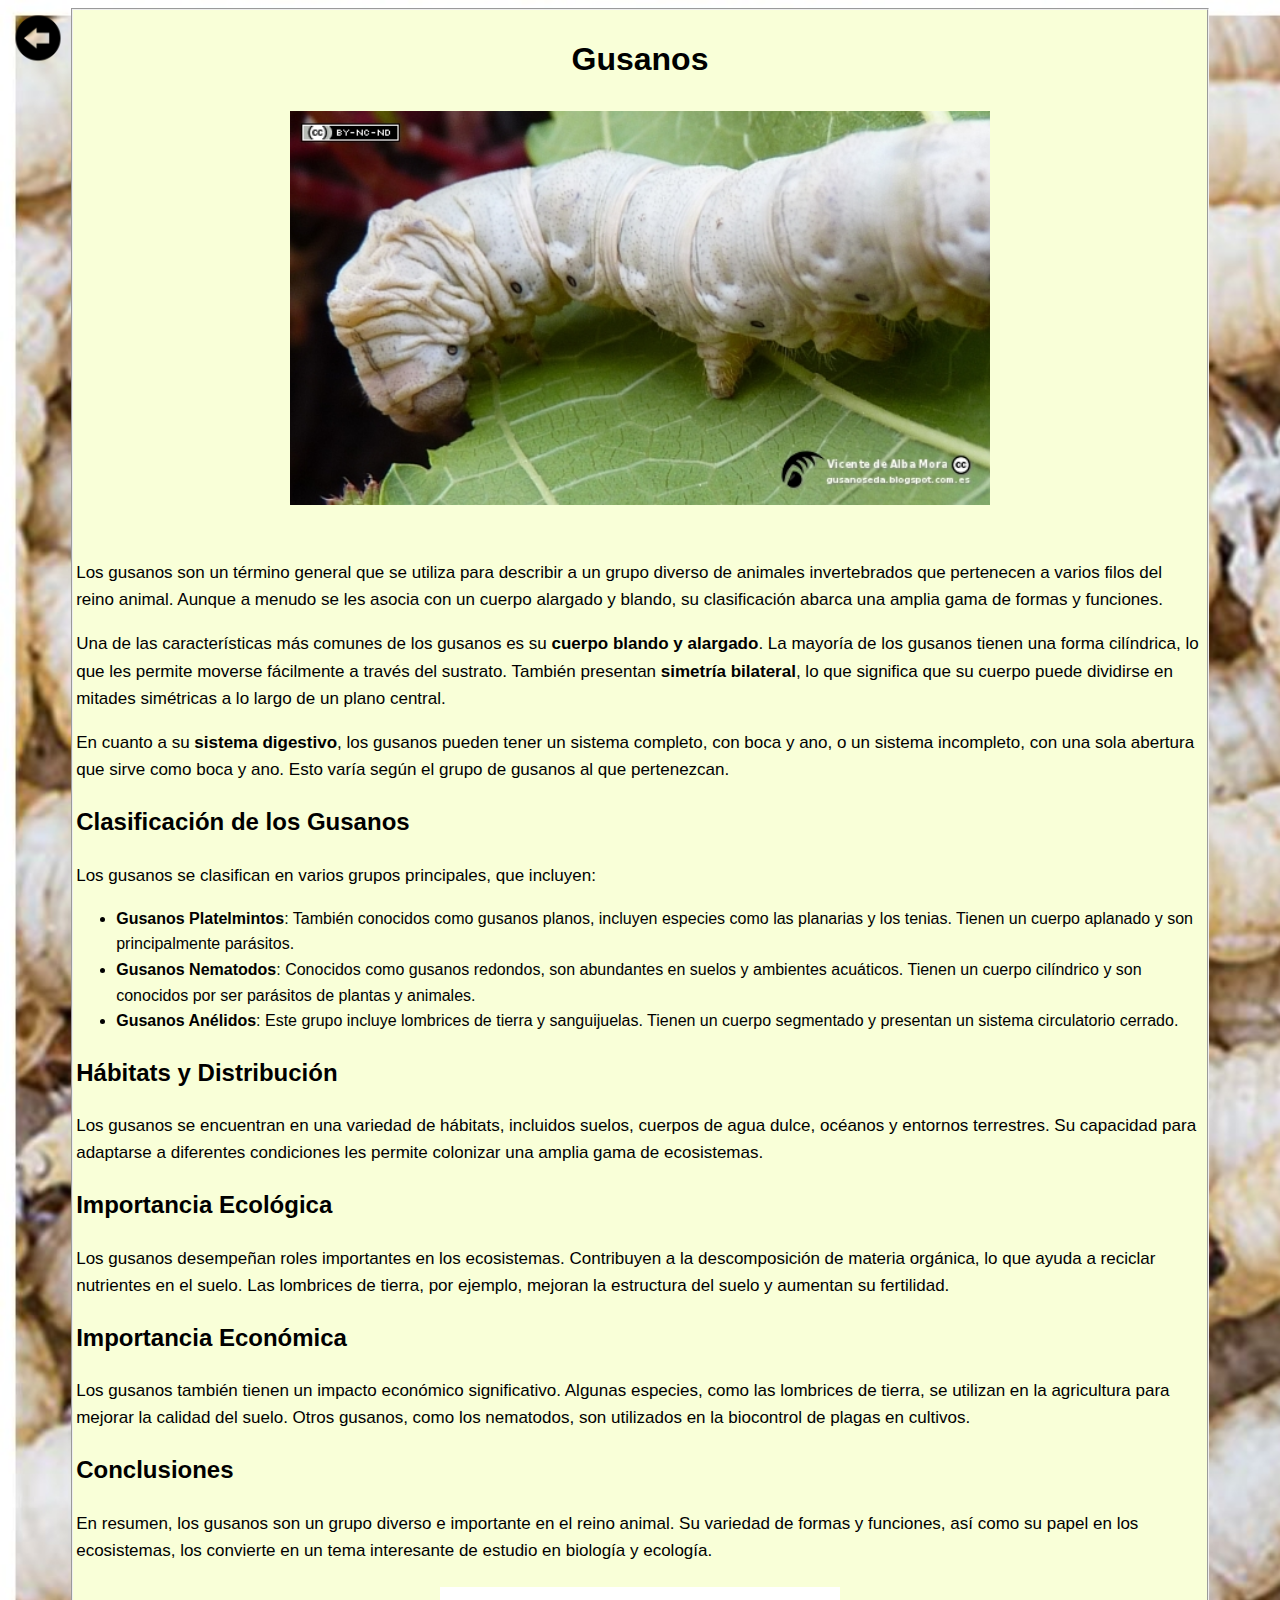
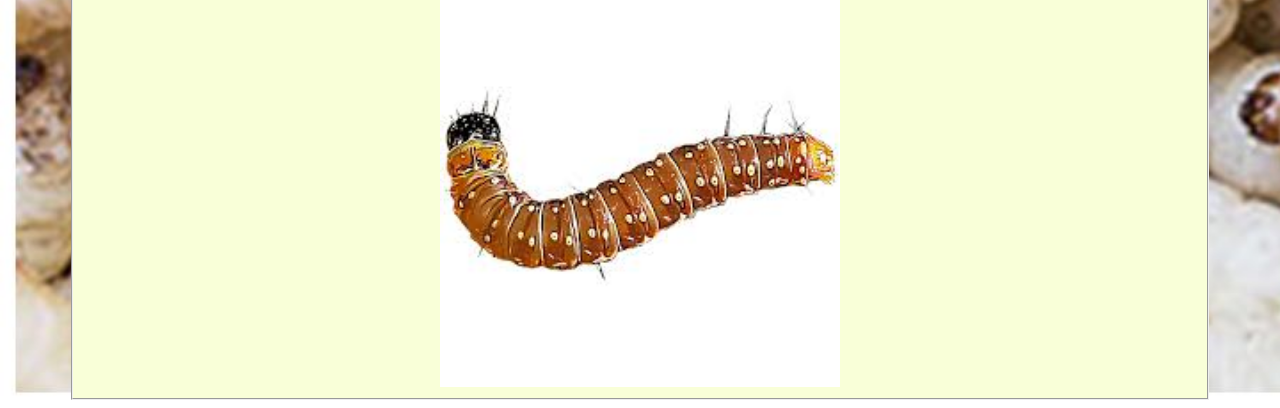
<file: tabla de animales/invertebrados/Gusanos.html>
<!DOCTYPE html>
<html lang="en">
<head>
    <meta charset="UTF-8">
    <meta name="viewport" content="width=device-width, initial-scale=1.0">
    <title> Gusanos </title>
    <link href="../estilos_css/gusano.css" rel="stylesheet">
</head>
<body>
<a href="../invertebrados.html"> <img src="../imagenes/Regresar.png" width="60">  </a>
    <table width="90%"  align="center" border="0">

<tr align="center">

    
<td> <h1>Gusanos</h1> </td>
    
</tr>
 <td><center>  <img src="../imagenes/gusano.jpg" alt="imagen_Reptiles" width="700" ></center></td>
<tr>
<td colspan="6 ">
    <br>
    <p>
Los gusanos son un término general que se utiliza para describir a un grupo diverso de 
        animales invertebrados que pertenecen a varios filos del reino animal. Aunque a menudo se 
les asocia con un cuerpo alargado y blando, su clasificación abarca una amplia gama de formas 
    y funciones.
</p>
    
<p>
     Una de las características más comunes de los gusanos es su <strong>cuerpo blando y alargado</strong>. 
                La mayoría de los gusanos tienen una forma cilíndrica, lo que les permite moverse fácilmente 
                a través del sustrato. También presentan <strong>simetría bilateral</strong>, lo que significa que 
                su cuerpo puede dividirse en mitades simétricas a lo largo de un plano central.
            </p>

            <p>
                En cuanto a su <strong>sistema digestivo</strong>, los gusanos pueden tener un sistema completo, 
         con boca y ano, o un sistema incompleto, con una sola abertura que sirve como boca y ano. 
                Esto varía según el grupo de gusanos al que pertenezcan.
       </p>
        
            <h2>Clasificación de los Gusanos</h2>
            
     <p>
        Los gusanos se clasifican en varios grupos principales, que incluyen:
    </p>
 <ul>
    <li><strong>Gusanos Platelmintos</strong>: También conocidos como gusanos planos, incluyen especies como las 
planarias y los tenias. Tienen un cuerpo aplanado y son principalmente parásitos.</li>
<li><strong>Gusanos Nematodos</strong>: Conocidos como gusanos redondos, son abundantes en suelos y 
    ambientes acuáticos. Tienen un cuerpo cilíndrico y son conocidos por ser parásitos de plantas y animales.</li>
    <li><strong>Gusanos Anélidos</strong>: Este grupo incluye lombrices de tierra y sanguijuelas. 
Tienen un cuerpo segmentado y presentan un sistema circulatorio cerrado.</li>
            </ul>
        
            <h2>Hábitats y Distribución</h2>
            
            <p>
Los gusanos se encuentran en una variedad de hábitats, incluidos suelos, cuerpos de agua dulce, 
océanos y entornos terrestres. Su capacidad para adaptarse a diferentes condiciones les permite 
    colonizar una amplia gama de ecosistemas.
            </p>
        
<h2>Importancia Ecológica</h2>

    <p>
Los gusanos desempeñan roles importantes en los ecosistemas. Contribuyen a la descomposición de 
    materia orgánica, lo que ayuda a reciclar nutrientes en el suelo. Las lombrices de tierra, por 
    ejemplo, mejoran la estructura del suelo y aumentan su fertilidad.
            </p>
        
<h2>Importancia Económica</h2>

    <p>
    Los gusanos también tienen un impacto económico significativo. Algunas especies, como las 
lombrices de tierra, se utilizan en la agricultura para mejorar la calidad del suelo. Otros 
gusanos, como los nematodos, son utilizados en la biocontrol de plagas en cultivos.
            </p>
        
<h2>Conclusiones</h2>

    <p>
En resumen, los gusanos son un grupo diverso e importante en el reino animal. Su variedad de 
formas y funciones, así como su papel en los ecosistemas, los convierte en un tema interesante 
    de estudio en biología y ecología.
            </p>
   
   <tr>
  
    </tr>
    
 <td> <center><img src="../imagenes/Gusanos.jpeg "  width="400"> </td></center>
  
    
    </td>
    
</tr>

    </table>

    
</body>
</html>
</file>
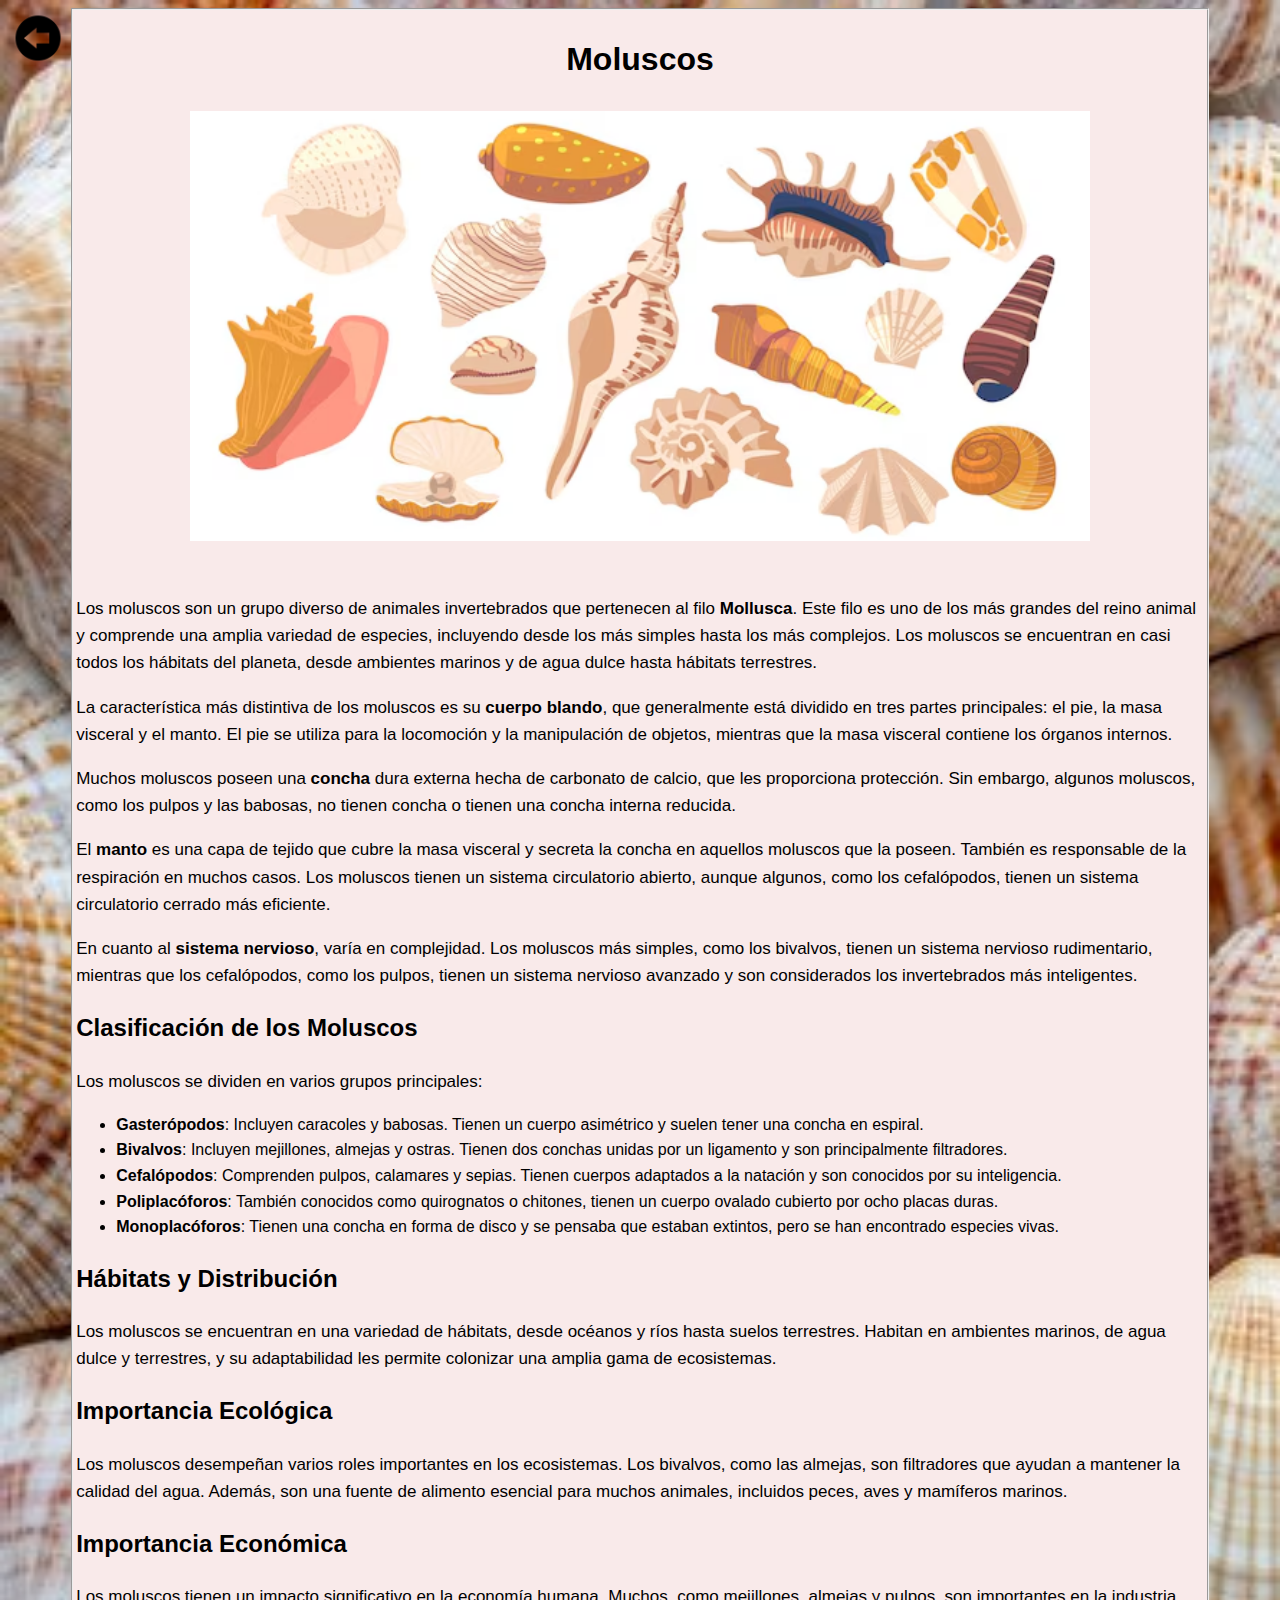
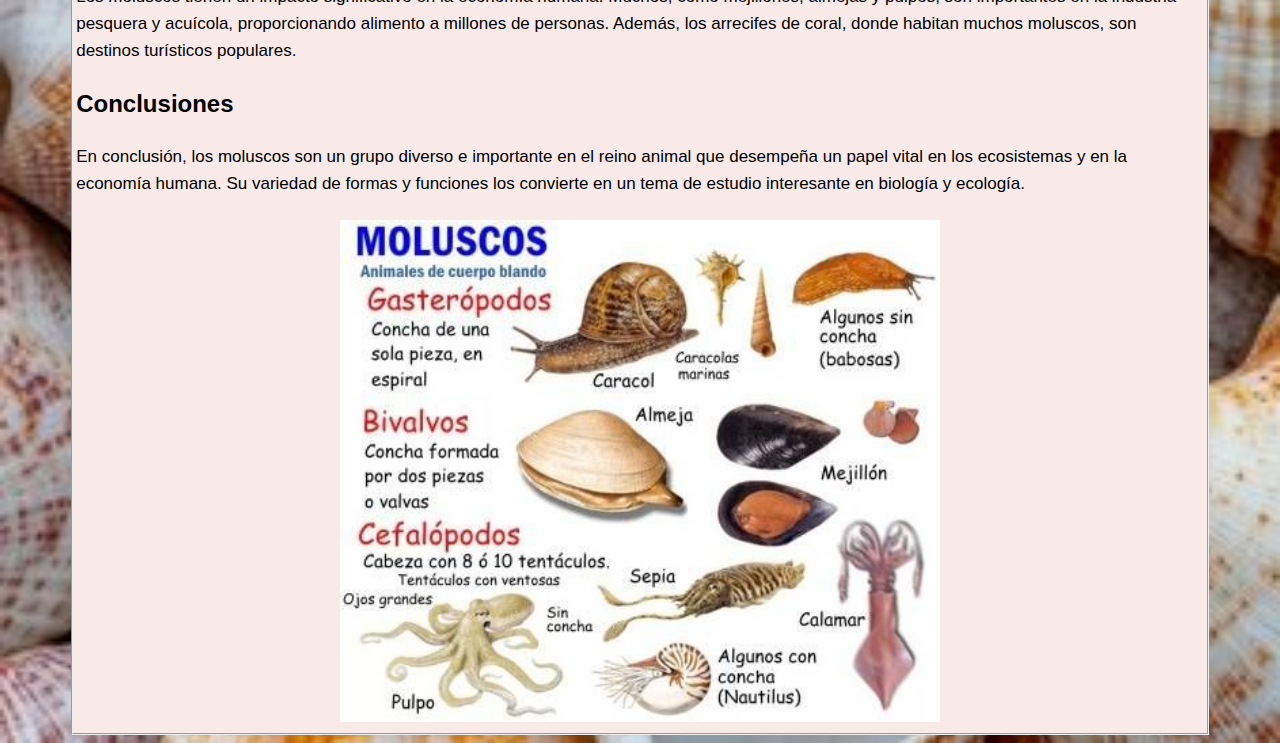
<file: tabla de animales/invertebrados/Moluscos.html>
<!DOCTYPE html>
<html lang="en">
<head>
    <meta charset="UTF-8">
    <meta name="viewport" content="width=device-width, initial-scale=1.0">
    <title> Moluscos </title>
    <link href="../estilos_css/Moluscos.css" rel="stylesheet">
</head>
<body>
<a href="../invertebrados.html"> <img src="../imagenes/Regresar.png" width="60">  </a>
    <table width="90%"  align="center" border="0">

<tr align="center">

    
<td> <h1> Moluscos </h1> </td>
    
</tr>
 <td><center>  <img src="../imagenes/Moluscos_caracol.jpg" alt="imagen_Reptiles" width="900" ></center></td>
<tr>
    <td colspan="6 ">
            <br>

            <p>
                Los moluscos son un grupo diverso de animales invertebrados que pertenecen al filo 
                <strong>Mollusca</strong>. Este filo es uno de los más grandes del reino animal y 
                comprende una amplia variedad de especies, incluyendo desde los más simples hasta los más complejos. 
                Los moluscos se encuentran en casi todos los hábitats del planeta, desde ambientes marinos y de agua dulce 
                hasta hábitats terrestres.
            </p>
        
            <p>
                La característica más distintiva de los moluscos es su <strong>cuerpo blando</strong>, que 
                generalmente está dividido en tres partes principales: el pie, la masa visceral y el manto. 
                El pie se utiliza para la locomoción y la manipulación de objetos, mientras que la masa visceral 
                contiene los órganos internos.
            </p>
        
            <p>
                Muchos moluscos poseen una <strong>concha</strong> dura externa hecha de carbonato de calcio, 
                que les proporciona protección. Sin embargo, algunos moluscos, como los pulpos y las babosas, 
                no tienen concha o tienen una concha interna reducida.
            </p>
        
            <p>
                El <strong>manto</strong> es una capa de tejido que cubre la masa visceral y secreta la concha en 
                aquellos moluscos que la poseen. También es responsable de la respiración en muchos casos. 
                Los moluscos tienen un sistema circulatorio abierto, aunque algunos, como los cefalópodos, 
                tienen un sistema circulatorio cerrado más eficiente.
            </p>
        
            <p>
                En cuanto al <strong>sistema nervioso</strong>, varía en complejidad. Los moluscos más simples, 
                como los bivalvos, tienen un sistema nervioso rudimentario, mientras que los cefalópodos, 
                como los pulpos, tienen un sistema nervioso avanzado y son considerados los invertebrados más inteligentes.
            </p>
        
            <h2>Clasificación de los Moluscos</h2>
            
            <p>Los moluscos se dividen en varios grupos principales:</p>
            
            <ul>
                <li><strong>Gasterópodos</strong>: Incluyen caracoles y babosas. Tienen un cuerpo asimétrico y suelen tener una concha en espiral.</li>
                <li><strong>Bivalvos</strong>: Incluyen mejillones, almejas y ostras. Tienen dos conchas unidas por un ligamento y son principalmente filtradores.</li>
                <li><strong>Cefalópodos</strong>: Comprenden pulpos, calamares y sepias. Tienen cuerpos adaptados a la natación y son conocidos por su inteligencia.</li>
                <li><strong>Poliplacóforos</strong>: También conocidos como quirognatos o chitones, tienen un cuerpo ovalado cubierto por ocho placas duras.</li>
                <li><strong>Monoplacóforos</strong>: Tienen una concha en forma de disco y se pensaba que estaban extintos, pero se han encontrado especies vivas.</li>
            </ul>
        
            <h2>Hábitats y Distribución</h2>
            
            <p>
                Los moluscos se encuentran en una variedad de hábitats, desde océanos y ríos hasta suelos terrestres. 
                Habitan en ambientes marinos, de agua dulce y terrestres, y su adaptabilidad les permite colonizar una amplia gama de ecosistemas.
            </p>
        
            <h2>Importancia Ecológica</h2>
            
            <p>
                Los moluscos desempeñan varios roles importantes en los ecosistemas. Los bivalvos, como las almejas, 
                son filtradores que ayudan a mantener la calidad del agua. Además, son una fuente de alimento esencial 
                para muchos animales, incluidos peces, aves y mamíferos marinos.
            </p>
        
            <h2>Importancia Económica</h2>
            
            <p>
                Los moluscos tienen un impacto significativo en la economía humana. Muchos, como mejillones, almejas y pulpos, 
                son importantes en la industria pesquera y acuícola, proporcionando alimento a millones de personas. 
                Además, los arrecifes de coral, donde habitan muchos moluscos, son destinos turísticos populares.
            </p>
        
            <h2>Conclusiones</h2>
            
            <p>
                En conclusión, los moluscos son un grupo diverso e importante en el reino animal que desempeña un 
                papel vital en los ecosistemas y en la economía humana. Su variedad de formas y funciones los convierte 
                en un tema de estudio interesante en biología y ecología.
            </p>
<tr>
    


    
    </tr>
    
 <td> <center><img src="../imagenes/Moluscos.jpg "  width="600"> </td></center>
  
    
    </td>
    
</tr>

    </table>

    
</body>
</html>
</file>
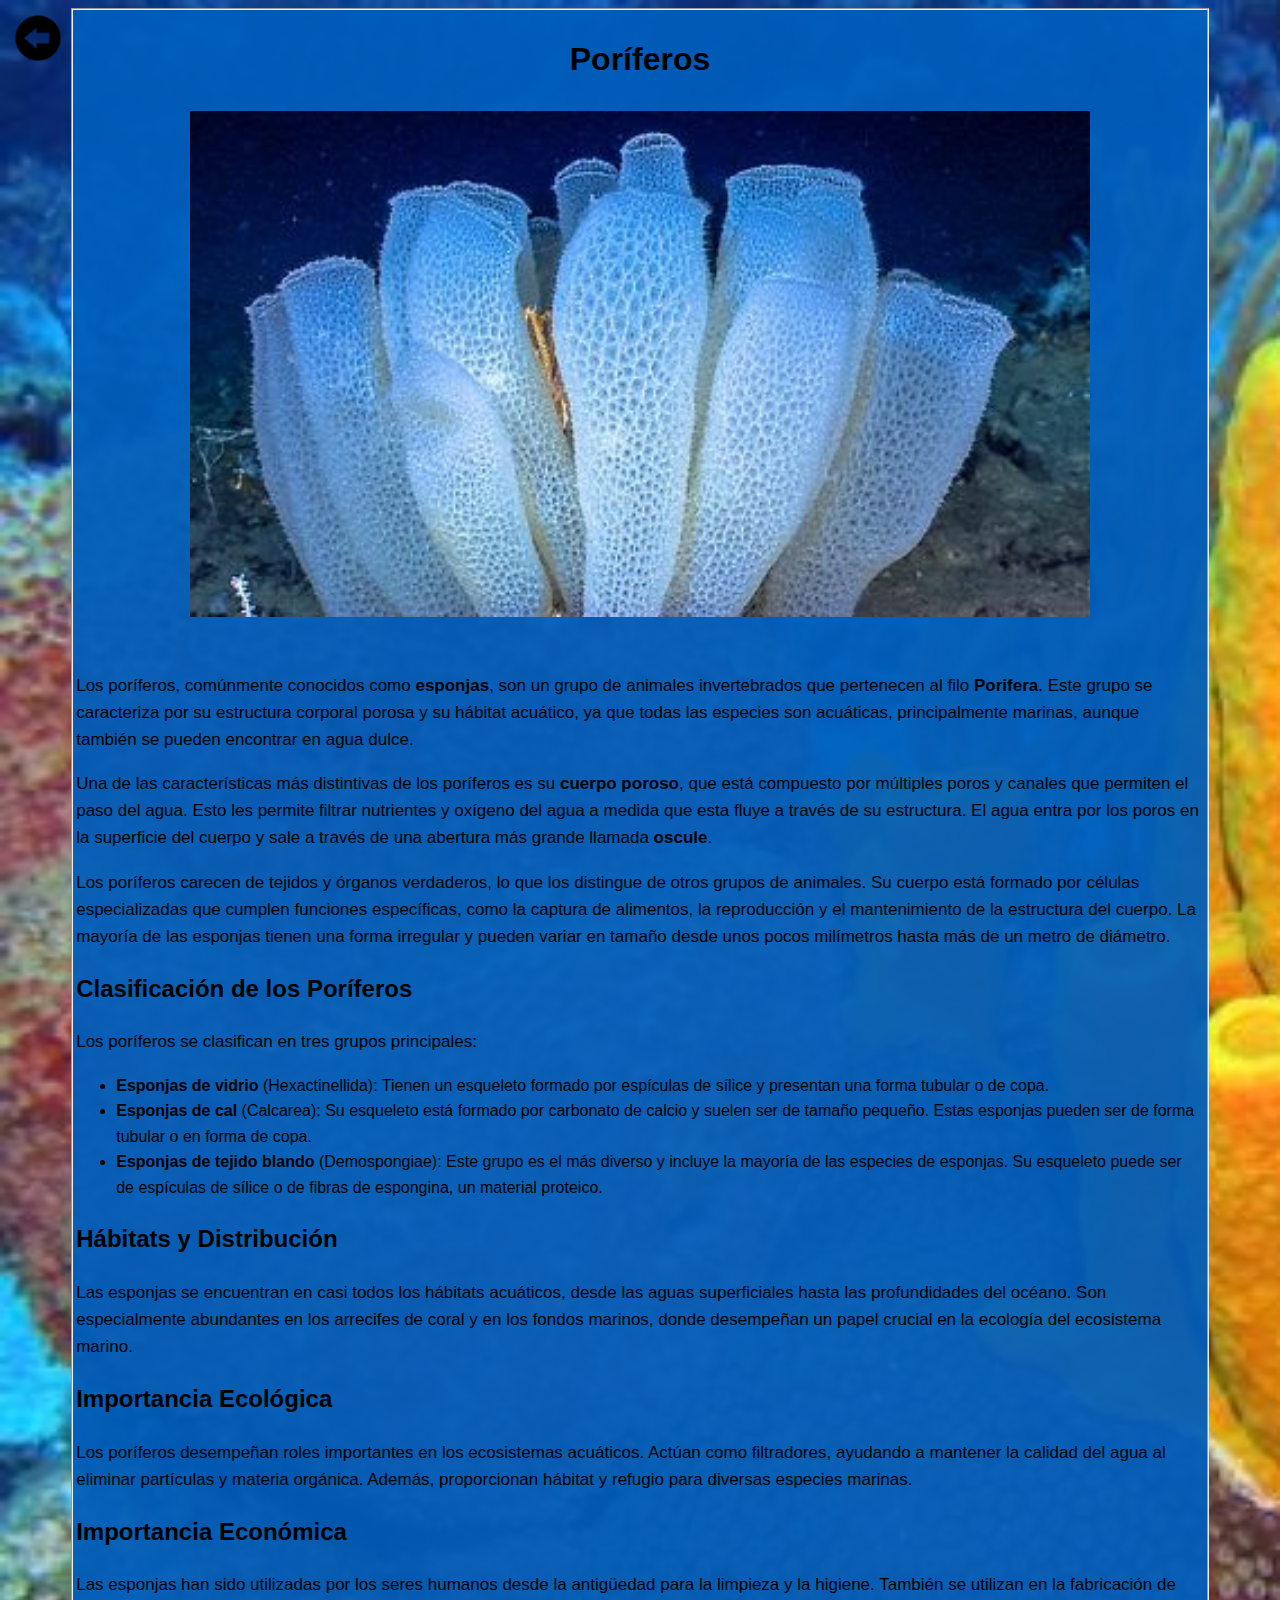
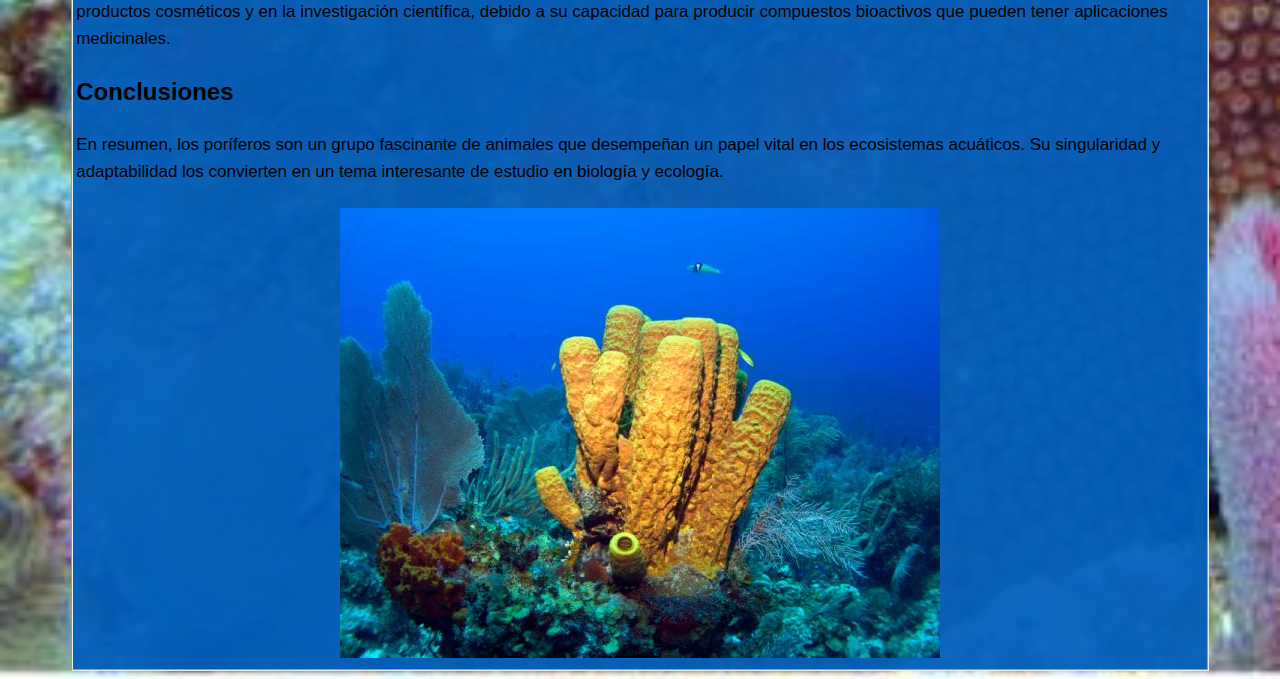
<file: tabla de animales/invertebrados/Poriferos.html>
<!DOCTYPE html>
<html lang="en">
<head>
    <meta charset="UTF-8">
    <meta name="viewport" content="width=device-width, initial-scale=1.0">
    <title> Porfiferos </title>
    <link href="../estilos_css/Poriferos.css" rel="stylesheet">
</head>
<body>
<a href="../invertebrados.html"> <img src="../imagenes/Regresar.png " width="60">  </a>
    <table width="90%"  align="center" border="0">

<tr align="center">

    
<td> <h1> Poríferos</h1> </td>
    
</tr>
 <td><center>  <img src="../imagenes/poriferos_Q.jpg" alt="imagen_Reptiles" width="900" ></center></td>
<tr>
    <td colspan="6 ">
            <br>
            <p>
                Los poríferos, comúnmente conocidos como <strong>esponjas</strong>, son un grupo de animales invertebrados que pertenecen al filo 
                <strong>Porifera</strong>. Este grupo se caracteriza por su estructura corporal porosa y su hábitat acuático, ya que todas las especies son 
                acuáticas, principalmente marinas, aunque también se pueden encontrar en agua dulce.
            </p>
            
            <p>
                Una de las características más distintivas de los poríferos es su <strong>cuerpo poroso</strong>, que está compuesto por múltiples 
                poros y canales que permiten el paso del agua. Esto les permite filtrar nutrientes y oxígeno del agua a medida que esta fluye 
                a través de su estructura. El agua entra por los poros en la superficie del cuerpo y sale a través de una abertura más grande 
                llamada <strong>oscule</strong>.
            </p>
            
            <p>
                Los poríferos carecen de tejidos y órganos verdaderos, lo que los distingue de otros grupos de animales. Su cuerpo está formado por 
                células especializadas que cumplen funciones específicas, como la captura de alimentos, la reproducción y el mantenimiento de 
                la estructura del cuerpo. La mayoría de las esponjas tienen una forma irregular y pueden variar en tamaño desde unos pocos milímetros 
                hasta más de un metro de diámetro.
            </p>
        
            <h2>Clasificación de los Poríferos</h2>
            
            <p>
                Los poríferos se clasifican en tres grupos principales:
            </p>
            <ul>
                <li><strong>Esponjas de vidrio</strong> (Hexactinellida): Tienen un esqueleto formado por espículas de sílice y presentan una forma 
                tubular o de copa.</li>
                <li><strong>Esponjas de cal</strong> (Calcarea): Su esqueleto está formado por carbonato de calcio y suelen ser de tamaño pequeño. 
                Estas esponjas pueden ser de forma tubular o en forma de copa.</li>
                <li><strong>Esponjas de tejido blando</strong> (Demospongiae): Este grupo es el más diverso y incluye la mayoría de las especies de 
                esponjas. Su esqueleto puede ser de espículas de sílice o de fibras de espongina, un material proteico.</li>
            </ul>
        
            <h2>Hábitats y Distribución</h2>
            
            <p>
                Las esponjas se encuentran en casi todos los hábitats acuáticos, desde las aguas superficiales hasta las profundidades del océano. 
                Son especialmente abundantes en los arrecifes de coral y en los fondos marinos, donde desempeñan un papel crucial en la 
                ecología del ecosistema marino.
            </p>
        
            <h2>Importancia Ecológica</h2>
            
            <p>
                Los poríferos desempeñan roles importantes en los ecosistemas acuáticos. Actúan como filtradores, ayudando a mantener la calidad del 
                agua al eliminar partículas y materia orgánica. Además, proporcionan hábitat y refugio para diversas especies marinas.
            </p>
        
            <h2>Importancia Económica</h2>
            
            <p>
                Las esponjas han sido utilizadas por los seres humanos desde la antigüedad para la limpieza y la higiene. También se utilizan en la 
                fabricación de productos cosméticos y en la investigación científica, debido a su capacidad para producir compuestos bioactivos 
                que pueden tener aplicaciones medicinales.
            </p>
        
            <h2>Conclusiones</h2>
            
            <p>
                En resumen, los poríferos son un grupo fascinante de animales que desempeñan un papel vital en los ecosistemas acuáticos. Su 
                singularidad y adaptabilidad los convierten en un tema interesante de estudio en biología y ecología.
            </p>
   <tr>

    </tr>
    
 <td> <center><img src="../imagenes/poriferos2.jpg "  width="600"> </td></center>
  
    
    </td>
    
</tr>

    </table>

    
</body>
</html>
</file>
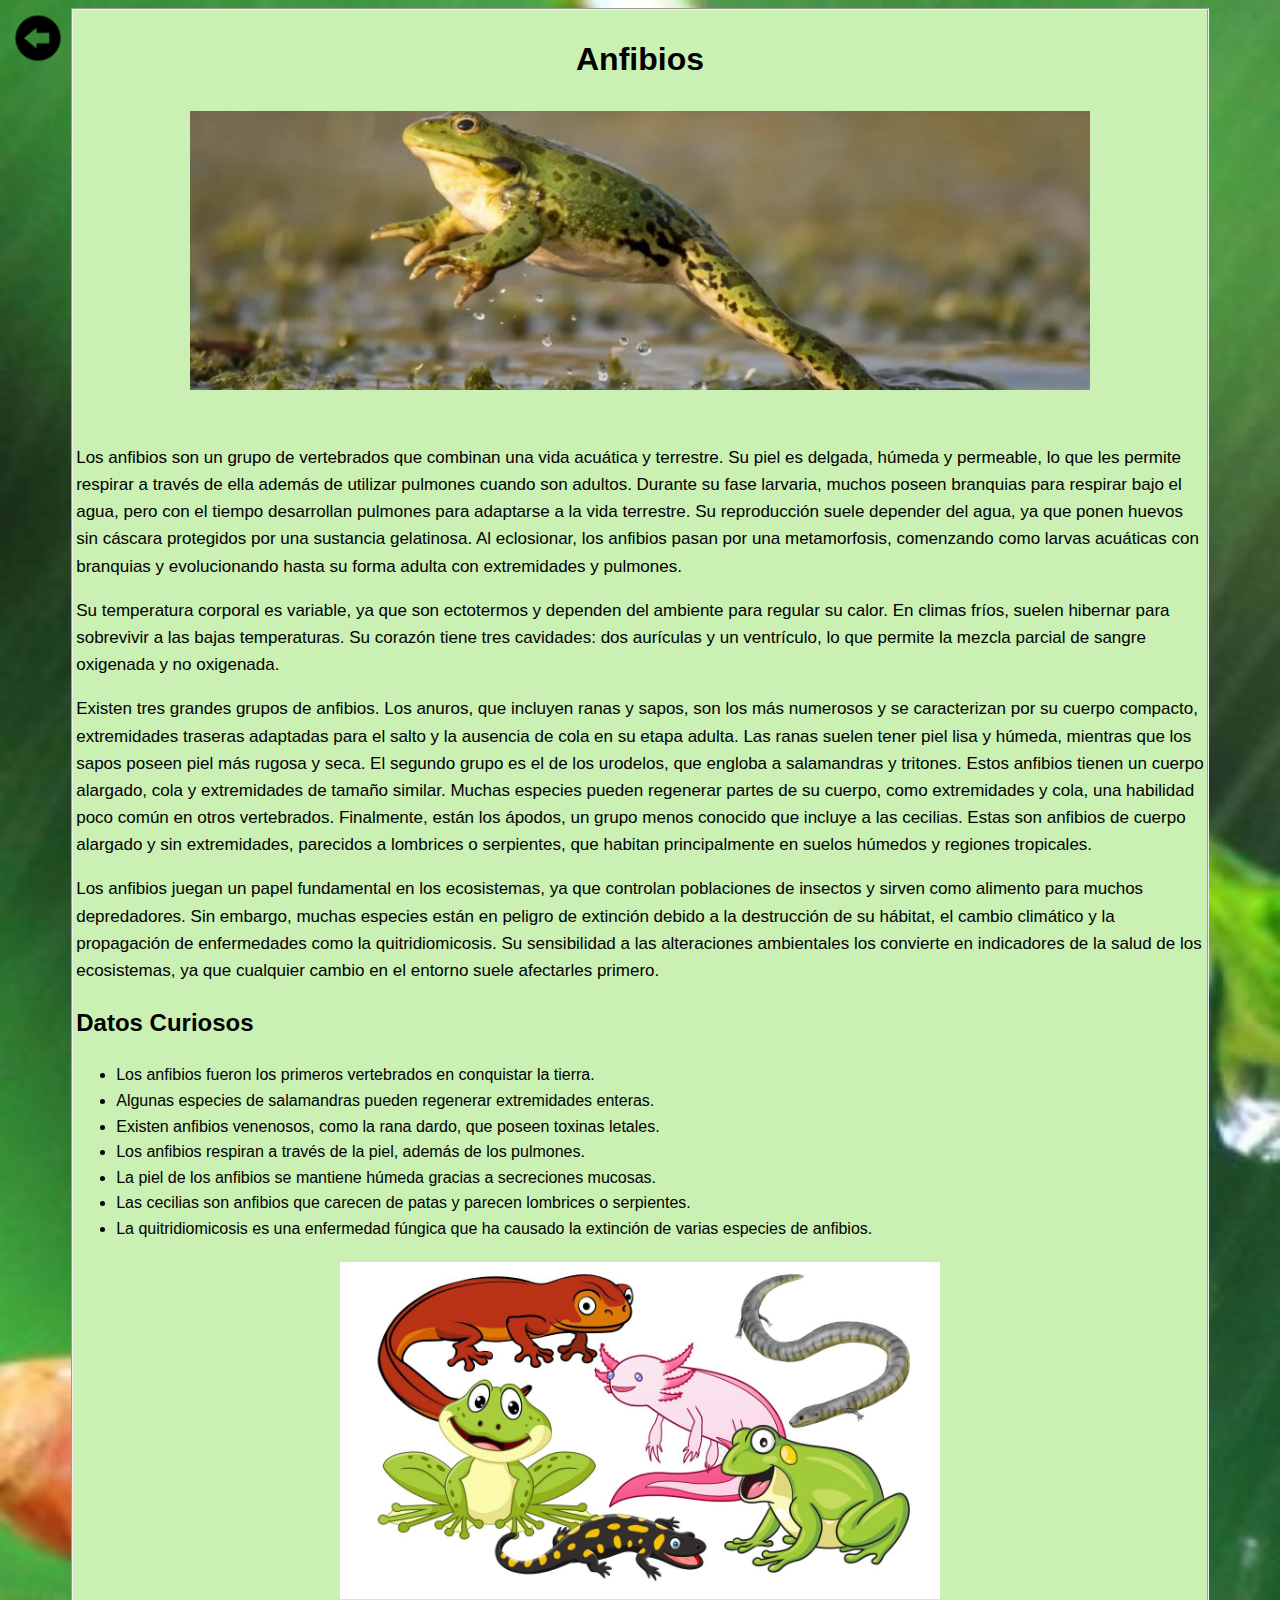
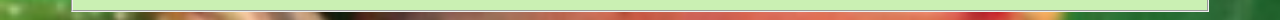
<file: tabla de animales/Vertebrados/Anfibios.html>
<!DOCTYPE html>
<html lang="en">
<head>
    <meta charset="UTF-8">
    <meta name="viewport" content="width=device-width, initial-scale=1.0">
    <title> Anfibios </title>
    <link href="../estilos_css/anfibios.css" rel="stylesheet">
</head>
<body>
<a href="../vertebrados.html"> <img src="../imagenes/Regresar.png " width="60">  </a>
    <table width="90%"  align="center" border="0">

<tr align="center">

    
<td> <h1>Anfibios</h1> </td>
    
</tr>
 <td><center>  <img src="../imagenes/sapo.webp" alt="imagen_Reptiles" width="900" ></center></td>
<tr>
    <td colspan="6 ">
            <br>


        <p>Los anfibios son un grupo de vertebrados que combinan una vida acuática y terrestre. Su piel es delgada, húmeda y permeable, lo que les permite respirar a través de ella además de utilizar pulmones cuando son adultos. Durante su fase larvaria, muchos poseen branquias para respirar bajo el agua, pero con el tiempo desarrollan pulmones para adaptarse a la vida terrestre. Su reproducción suele depender del agua, ya que ponen huevos sin cáscara protegidos por una sustancia gelatinosa. Al eclosionar, los anfibios pasan por una metamorfosis, comenzando como larvas acuáticas con branquias y evolucionando hasta su forma adulta con extremidades y pulmones.</p>
        <p>Su temperatura corporal es variable, ya que son ectotermos y dependen del ambiente para regular su calor. En climas fríos, suelen hibernar para sobrevivir a las bajas temperaturas. Su corazón tiene tres cavidades: dos aurículas y un ventrículo, lo que permite la mezcla parcial de sangre oxigenada y no oxigenada.</p>
        <p>Existen tres grandes grupos de anfibios. Los anuros, que incluyen ranas y sapos, son los más numerosos y se caracterizan por su cuerpo compacto, extremidades traseras adaptadas para el salto y la ausencia de cola en su etapa adulta. Las ranas suelen tener piel lisa y húmeda, mientras que los sapos poseen piel más rugosa y seca. El segundo grupo es el de los urodelos, que engloba a salamandras y tritones. Estos anfibios tienen un cuerpo alargado, cola y extremidades de tamaño similar. Muchas especies pueden regenerar partes de su cuerpo, como extremidades y cola, una habilidad poco común en otros vertebrados. Finalmente, están los ápodos, un grupo menos conocido que incluye a las cecilias. Estas son anfibios de cuerpo alargado y sin extremidades, parecidos a lombrices o serpientes, que habitan principalmente en suelos húmedos y regiones tropicales.</p>
        <p>Los anfibios juegan un papel fundamental en los ecosistemas, ya que controlan poblaciones de insectos y sirven como alimento para muchos depredadores. Sin embargo, muchas especies están en peligro de extinción debido a la destrucción de su hábitat, el cambio climático y la propagación de enfermedades como la quitridiomicosis. Su sensibilidad a las alteraciones ambientales los convierte en indicadores de la salud de los ecosistemas, ya que cualquier cambio en el entorno suele afectarles primero.</p>
    
        <h2>Datos Curiosos</h2>
        <ul>
            <li>Los anfibios fueron los primeros vertebrados en conquistar la tierra.</li>
            <li>Algunas especies de salamandras pueden regenerar extremidades enteras.</li>
            <li>Existen anfibios venenosos, como la rana dardo, que poseen toxinas letales.</li>
            <li>Los anfibios respiran a través de la piel, además de los pulmones.</li>
            <li>La piel de los anfibios se mantiene húmeda gracias a secreciones mucosas.</li>
            <li>Las cecilias son anfibios que carecen de patas y parecen lombrices o serpientes.</li>
            <li>La quitridiomicosis es una enfermedad fúngica que ha causado la extinción de varias especies de anfibios.</li>
        </ul>
  

</td>
    </ul>
    </tr>
    
 <td> <center><img src="../imagenes/anfibios.jpg "  width="600"> </td></center>
  
    
    </td>
    
</tr>

    </table>

    
</body>
</html>
</file>
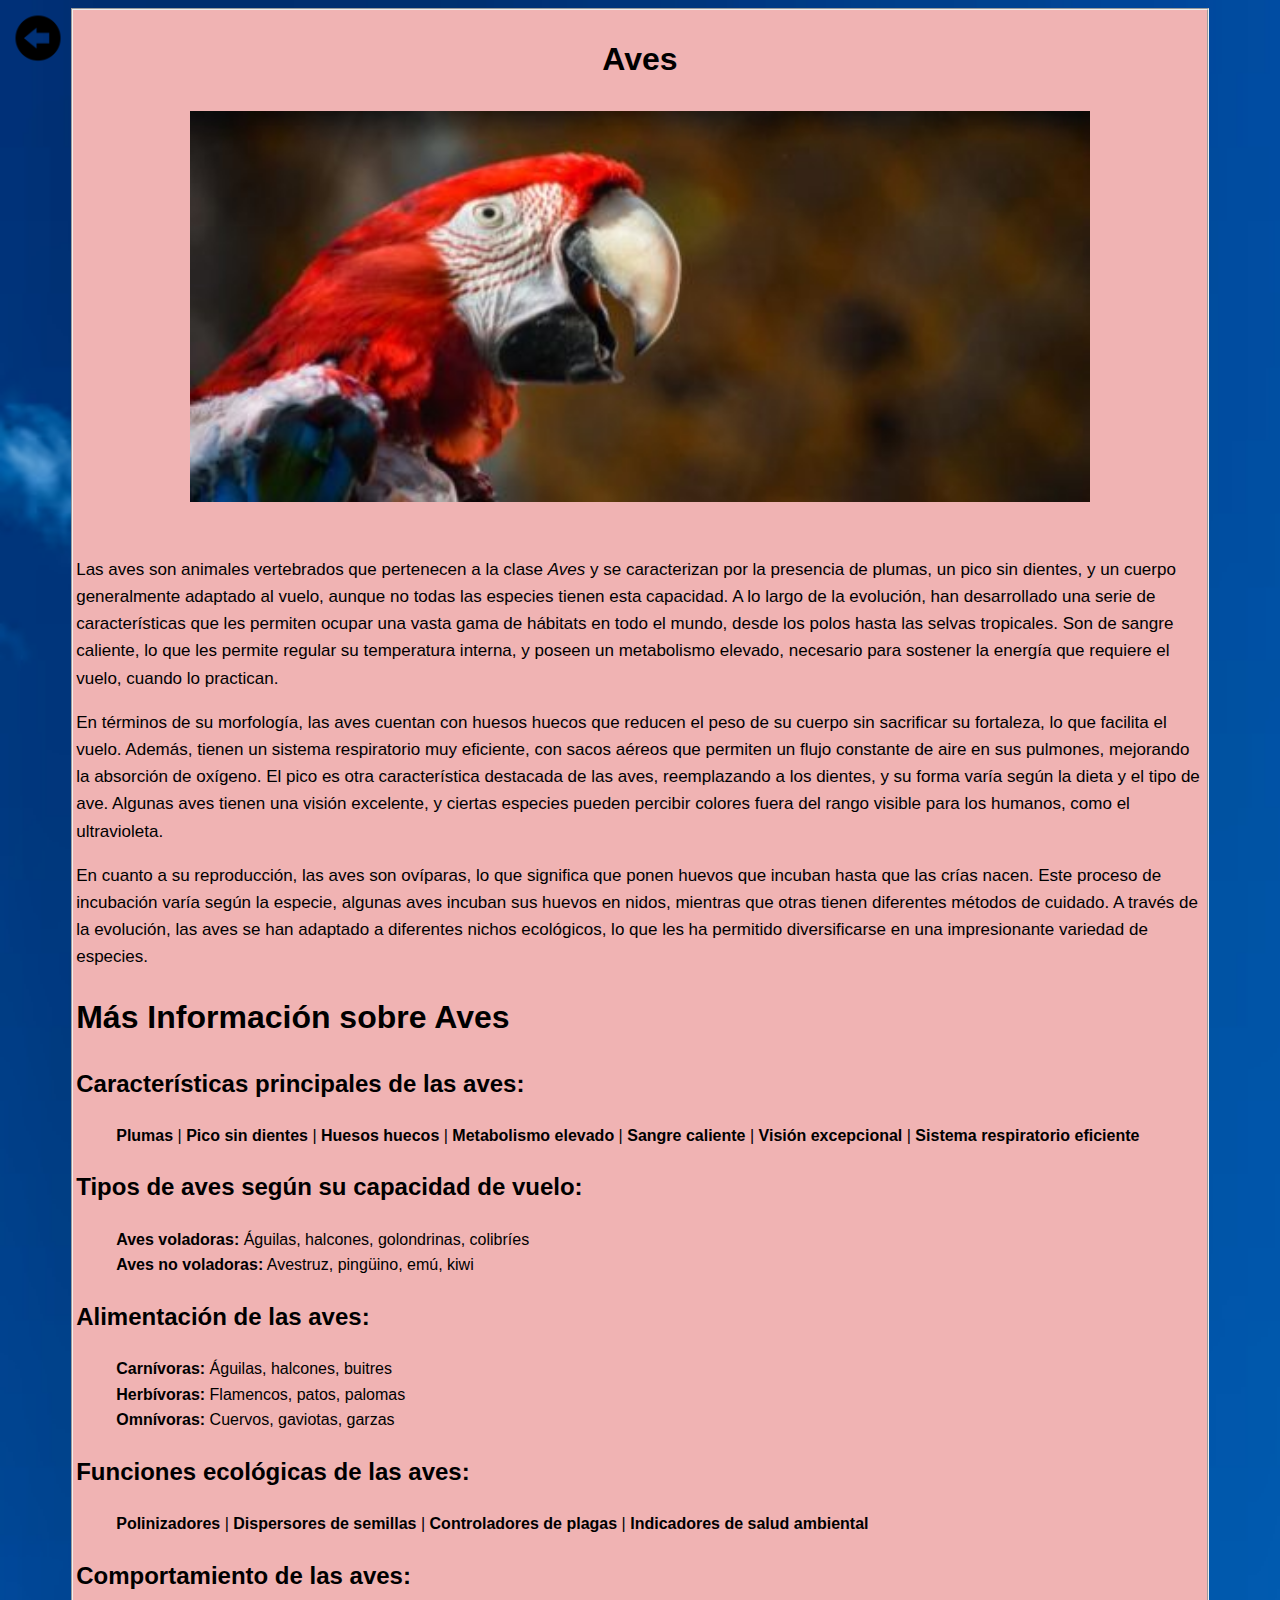
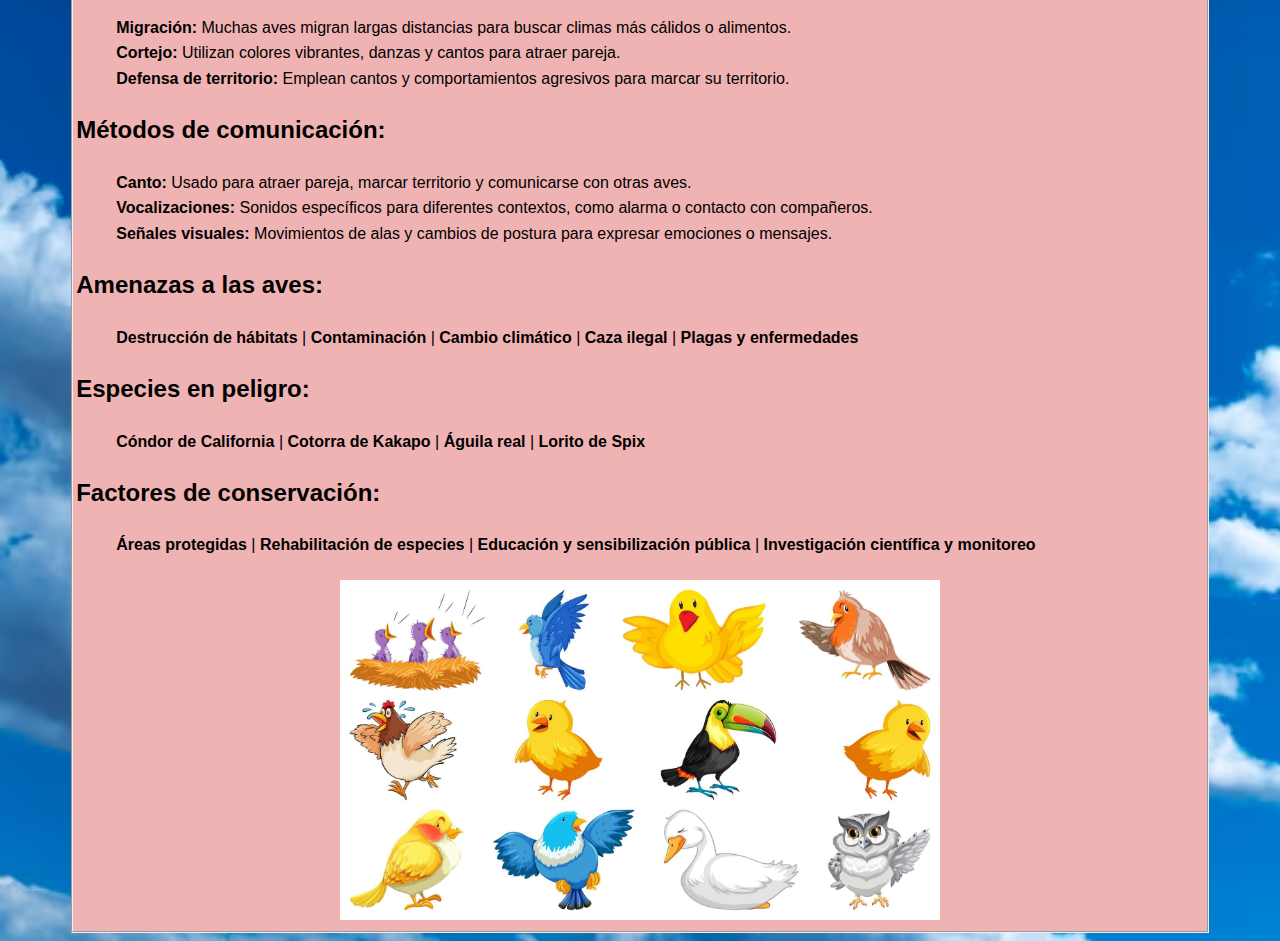
<file: tabla de animales/Vertebrados/aves.html>
<!DOCTYPE html>
<html lang="en">
<head>
    <meta charset="UTF-8">
    <meta name="viewport" content="width=device-width, initial-scale=1.0">
    <title> Aves </title>
    <link href="../estilos_css/aves.css" rel="stylesheet">
</head>
<body>
<a href="../vertebrados.html"> <img src="../imagenes/Regresar.png " width="60">  </a>
    <table width="90%"  align="center" border="0">

<tr align="center">

    
<td> <h1>Aves</h1> </td>
    
</tr>
 <td><center>  <img src="../imagenes/aves_roja.jpg" alt="imagen_Reptiles" width="900" ></center></td>
<tr>
    <td colspan="6 ">
            <br>


        <p>Las aves son animales vertebrados que pertenecen a la clase <em>Aves</em> y se caracterizan por la presencia de plumas, un pico sin dientes, y un cuerpo generalmente adaptado al vuelo, aunque no todas las especies tienen esta capacidad. A lo largo de la evolución, han desarrollado una serie de características que les permiten ocupar una vasta gama de hábitats en todo el mundo, desde los polos hasta las selvas tropicales. Son de sangre caliente, lo que les permite regular su temperatura interna, y poseen un metabolismo elevado, necesario para sostener la energía que requiere el vuelo, cuando lo practican.</p>

        <p>En términos de su morfología, las aves cuentan con huesos huecos que reducen el peso de su cuerpo sin sacrificar su fortaleza, lo que facilita el vuelo. Además, tienen un sistema respiratorio muy eficiente, con sacos aéreos que permiten un flujo constante de aire en sus pulmones, mejorando la absorción de oxígeno. El pico es otra característica destacada de las aves, reemplazando a los dientes, y su forma varía según la dieta y el tipo de ave. Algunas aves tienen una visión excelente, y ciertas especies pueden percibir colores fuera del rango visible para los humanos, como el ultravioleta.</p>
    
        <p>En cuanto a su reproducción, las aves son ovíparas, lo que significa que ponen huevos que incuban hasta que las crías nacen. Este proceso de incubación varía según la especie, algunas aves incuban sus huevos en nidos, mientras que otras tienen diferentes métodos de cuidado. A través de la evolución, las aves se han adaptado a diferentes nichos ecológicos, lo que les ha permitido diversificarse en una impresionante variedad de especies.</p>

        <h1>Más Información sobre Aves</h1>
    
        <h2>Características principales de las aves:</h2>
        <ul style="list-style-type: none;">
            <li><strong>Plumas</strong> | <strong>Pico sin dientes</strong> | <strong>Huesos huecos</strong> | <strong>Metabolismo elevado</strong> | <strong>Sangre caliente</strong> | <strong>Visión excepcional</strong> | <strong>Sistema respiratorio eficiente</strong></li>
        </ul>
    
        <h2>Tipos de aves según su capacidad de vuelo:</h2>
        <ul style="list-style-type: none;">
            <li><strong>Aves voladoras:</strong> Águilas, halcones, golondrinas, colibríes</li>
            <li><strong>Aves no voladoras:</strong> Avestruz, pingüino, emú, kiwi</li>
        </ul>
    
        <h2>Alimentación de las aves:</h2>
        <ul style="list-style-type: none;">
            <li><strong>Carnívoras:</strong> Águilas, halcones, buitres</li>
            <li><strong>Herbívoras:</strong> Flamencos, patos, palomas</li>
            <li><strong>Omnívoras:</strong> Cuervos, gaviotas, garzas</li>
        </ul>
    
        <h2>Funciones ecológicas de las aves:</h2>
        <ul style="list-style-type: none;">
            <li><strong>Polinizadores</strong> | <strong>Dispersores de semillas</strong> | <strong>Controladores de plagas</strong> | <strong>Indicadores de salud ambiental</strong></li>
        </ul>
    
        <h2>Comportamiento de las aves:</h2>
        <ul style="list-style-type: none;">
            <li><strong>Migración:</strong> Muchas aves migran largas distancias para buscar climas más cálidos o alimentos.</li>
            <li><strong>Cortejo:</strong> Utilizan colores vibrantes, danzas y cantos para atraer pareja.</li>
            <li><strong>Defensa de territorio:</strong> Emplean cantos y comportamientos agresivos para marcar su territorio.</li>
        </ul>
    
        <h2>Métodos de comunicación:</h2>
        <ul style="list-style-type: none;">
            <li><strong>Canto:</strong> Usado para atraer pareja, marcar territorio y comunicarse con otras aves.</li>
            <li><strong>Vocalizaciones:</strong> Sonidos específicos para diferentes contextos, como alarma o contacto con compañeros.</li>
            <li><strong>Señales visuales:</strong> Movimientos de alas y cambios de postura para expresar emociones o mensajes.</li>
        </ul>
    
        <h2>Amenazas a las aves:</h2>
        <ul style="list-style-type: none;">
            <li><strong>Destrucción de hábitats</strong> | <strong>Contaminación</strong> | <strong>Cambio climático</strong> | <strong>Caza ilegal</strong> | <strong>Plagas y enfermedades</strong></li>
        </ul>
    
        <h2>Especies en peligro:</h2>
        <ul style="list-style-type: none;">
            <li><strong>Cóndor de California</strong> | <strong>Cotorra de Kakapo</strong> | <strong>Águila real</strong> | <strong>Lorito de Spix</strong></li>
        </ul>
    
        <h2>Factores de conservación:</h2>
        <ul style="list-style-type: none;">
            <li><strong>Áreas protegidas</strong> | <strong>Rehabilitación de especies</strong> | <strong>Educación y sensibilización pública</strong> | <strong>Investigación científica y monitoreo</strong></li>
        </ul>
    </body>
   <tr>
  

    </tr>
    
 <td> <center><img src="../imagenes/aves.jpg"  width="600"> </td></center>
  
    
    </td>
    
</tr>

    </table>

    
</body>
</html>
</file>
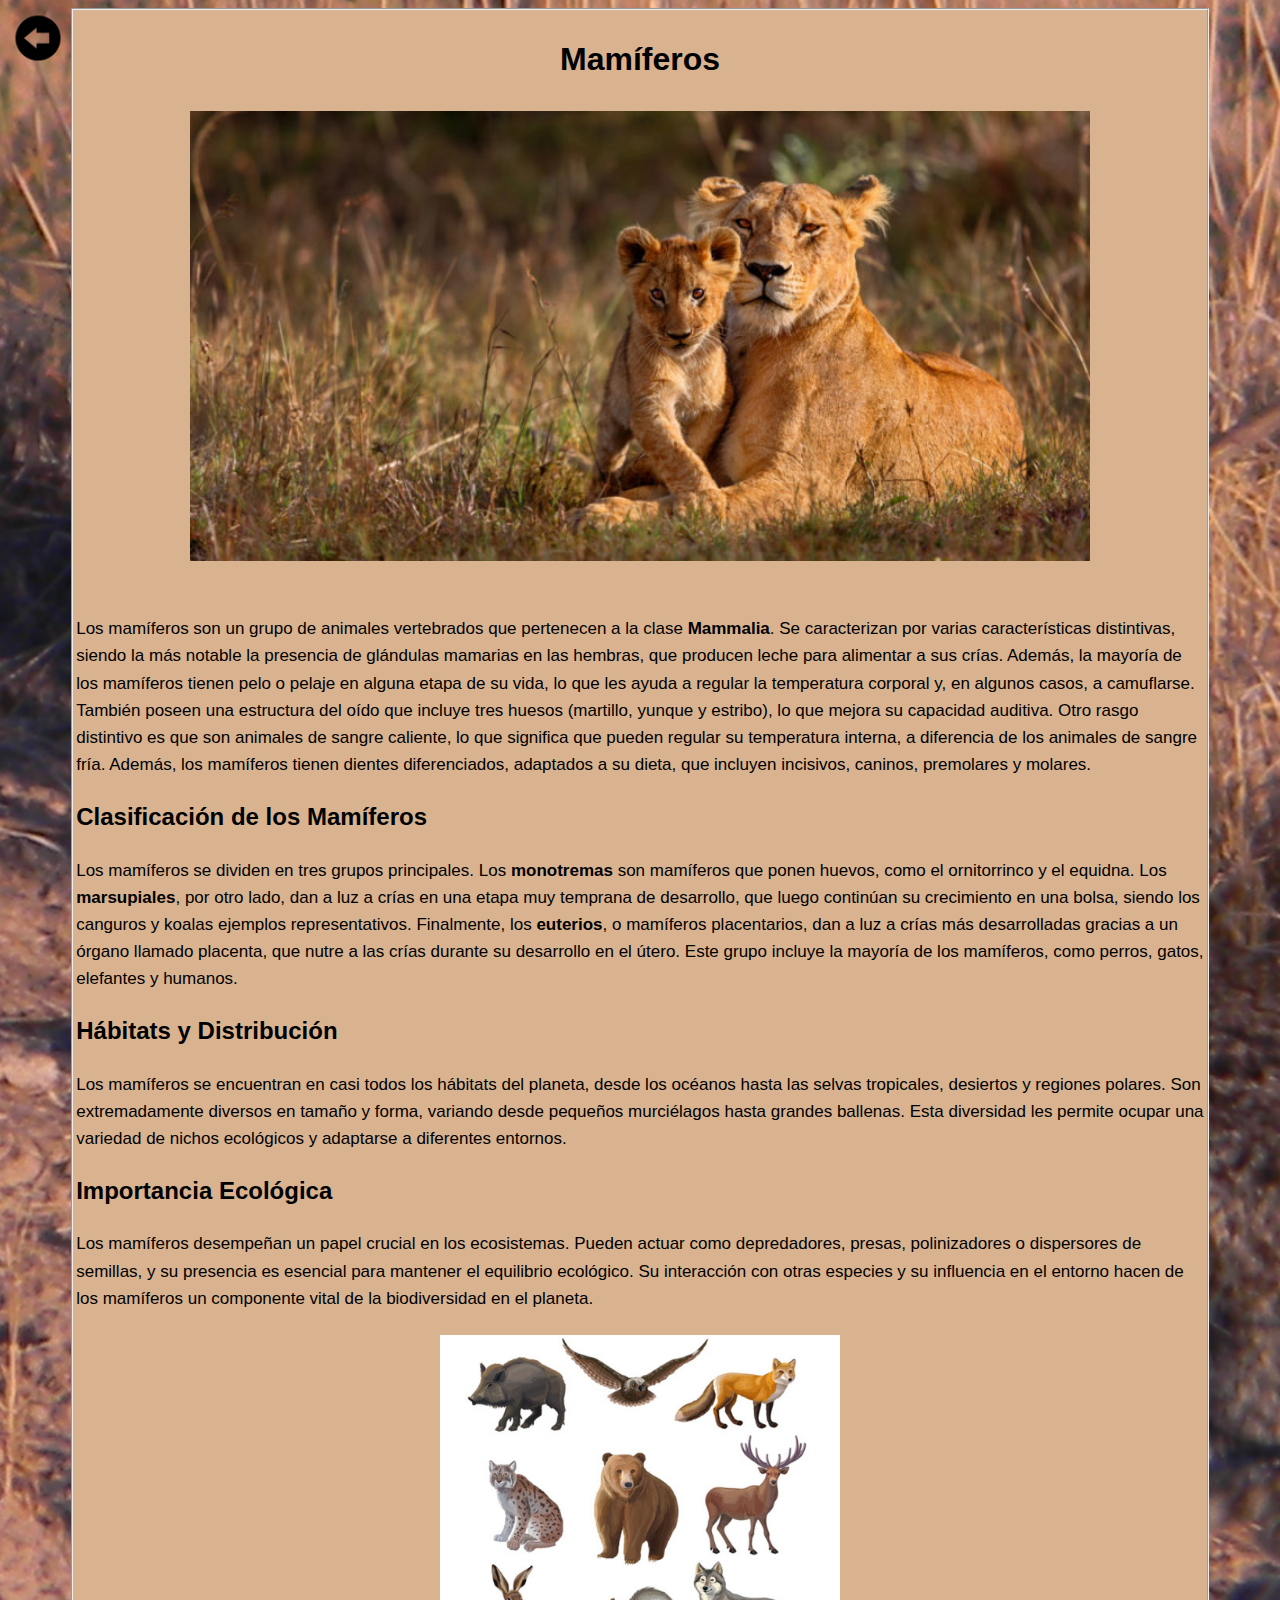
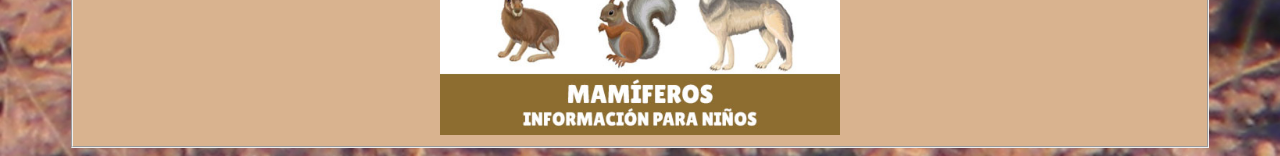
<file: tabla de animales/Vertebrados/Mamiferos.html>
<!DOCTYPE html>
<html lang="en">
<head>
    <meta charset="UTF-8">
    <meta name="viewport" content="width=device-width, initial-scale=1.0">
    <title> Mamíferos </title>
    <link href="../estilos_css/Mamiferos.css" rel="stylesheet">
</head>
<body>
<a href="../vertebrados.html"> <img src="../imagenes/Regresar.png" width="60">  </a>
    <table width="90%"  align="center" border="0">

<tr align="center">

    
<td> <h1>Mamíferos</h1> </td>
    
</tr>
 <td><center>  <img src="../imagenes/leones.jpg" alt="imagen_Reptiles" width="900" ></center></td>
<tr>
    <td colspan="6 ">
            <br>

            <p>
                Los mamíferos son un grupo de animales vertebrados que pertenecen a la clase 
                <strong>Mammalia</strong>. Se caracterizan por varias características distintivas, siendo la más notable 
                la presencia de glándulas mamarias en las hembras, que producen leche para alimentar a sus crías. 
                Además, la mayoría de los mamíferos tienen pelo o pelaje en alguna etapa de su vida, lo que les ayuda 
                a regular la temperatura corporal y, en algunos casos, a camuflarse. También poseen una estructura 
                del oído que incluye tres huesos (martillo, yunque y estribo), lo que mejora su capacidad auditiva. 
                Otro rasgo distintivo es que son animales de sangre caliente, lo que significa que pueden regular su 
                temperatura interna, a diferencia de los animales de sangre fría. Además, los mamíferos tienen dientes 
                diferenciados, adaptados a su dieta, que incluyen incisivos, caninos, premolares y molares.
            </p>
        
            <h2>Clasificación de los Mamíferos</h2>
            <p>
                Los mamíferos se dividen en tres grupos principales. Los <strong>monotremas</strong> son mamíferos que 
                ponen huevos, como el ornitorrinco y el equidna. Los <strong>marsupiales</strong>, por otro lado, dan a luz 
                a crías en una etapa muy temprana de desarrollo, que luego continúan su crecimiento en una bolsa, 
                siendo los canguros y koalas ejemplos representativos. Finalmente, los <strong>euterios</strong>, o 
                mamíferos placentarios, dan a luz a crías más desarrolladas gracias a un órgano llamado placenta, que 
                nutre a las crías durante su desarrollo en el útero. Este grupo incluye la mayoría de los mamíferos, 
                como perros, gatos, elefantes y humanos.
            </p>
        
            <h2>Hábitats y Distribución</h2>
            <p>
                Los mamíferos se encuentran en casi todos los hábitats del planeta, desde los océanos hasta las 
                selvas tropicales, desiertos y regiones polares. Son extremadamente diversos en tamaño y forma, 
                variando desde pequeños murciélagos hasta grandes ballenas. Esta diversidad les permite ocupar 
                una variedad de nichos ecológicos y adaptarse a diferentes entornos.
            </p>
        
            <h2>Importancia Ecológica</h2>
            <p>
                Los mamíferos desempeñan un papel crucial en los ecosistemas. Pueden actuar como depredadores, 
                presas, polinizadores o dispersores de semillas, y su presencia es esencial para mantener el 
                equilibrio ecológico. Su interacción con otras especies y su influencia en el entorno hacen de los 
                mamíferos un componente vital de la biodiversidad en el planeta.
            </p>
   <tr>
   
 
    </tr>
    
 <td> <center><img src="../imagenes/Mamiferos.jpg"  width="400"> </td></center>
  
    
    </td>
    
</tr>

    </table>

    
</body>
</html>
</file>
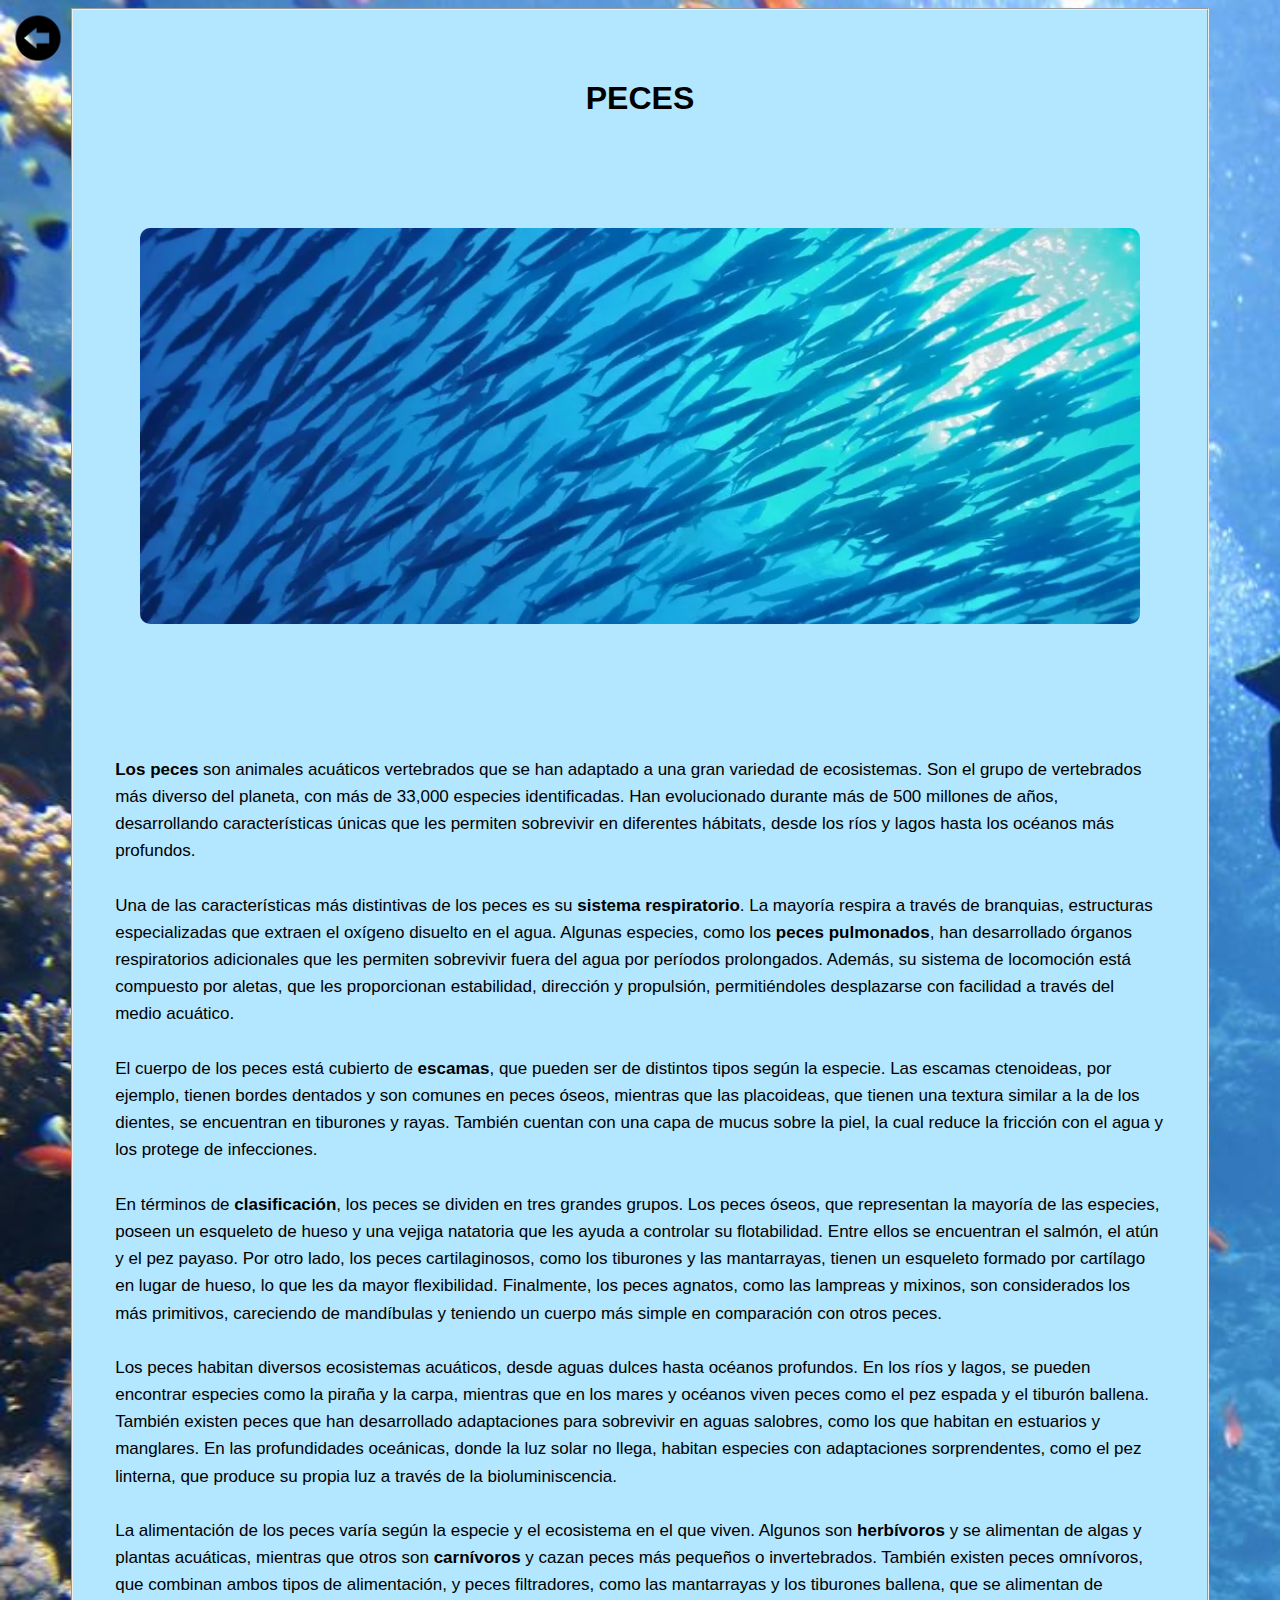
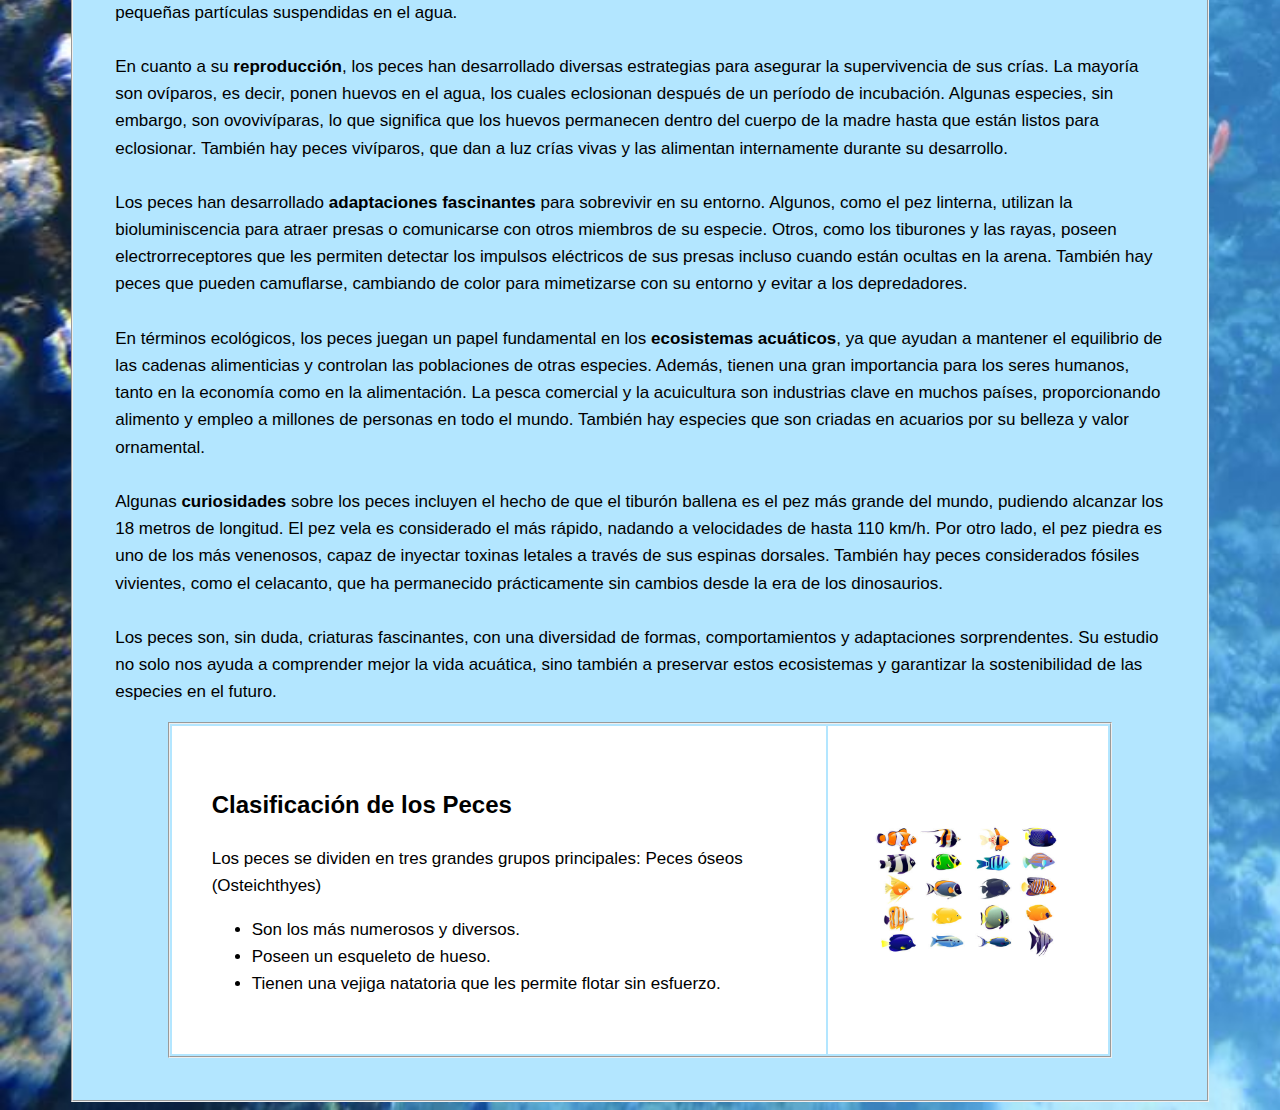
<file: tabla de animales/Vertebrados/peces.html>
<!DOCTYPE html>
<html lang="en">
<head>
    <meta charset="UTF-8">
    <meta name="viewport" content="width=device-width, initial-scale=1.0">
    <title> Peces </title>
    <link href="../estilos_css/peces.css" rel="stylesheet">
</head>
<body>
<a href="../vertebrados.html"> <img src="../imagenes/Regresar.png" width="60">  </a>
    <table width="90%"  align="center" border="0">

<tr align="center">

    
<td> <h1>PECES</h1> </td>
    
</tr>
 <td><center>  <img src="../imagenes/peces.webp" alt="imagen_peces" width="1000" ></center></td>
<tr>
    <td colspan="6 ">
            <br>

    <p>
        <b>Los peces</b> son animales acuáticos vertebrados que se han adaptado a una gran variedad de ecosistemas. Son el grupo de vertebrados más diverso del planeta, con más de 33,000 especies identificadas. Han evolucionado durante más de 500 millones de años, desarrollando características únicas que les permiten sobrevivir en diferentes hábitats, desde los ríos y lagos hasta los océanos más profundos.<br><br>

        Una de las características más distintivas de los peces es su <b>sistema respiratorio</b>. La mayoría respira a través de branquias, estructuras especializadas que extraen el oxígeno disuelto en el agua. Algunas especies, como los <b>peces pulmonados</b>, han desarrollado órganos respiratorios adicionales que les permiten sobrevivir fuera del agua por períodos prolongados. Además, su sistema de locomoción está compuesto por aletas, que les proporcionan estabilidad, dirección y propulsión, permitiéndoles desplazarse con facilidad a través del medio acuático.<br><br>
    
        El cuerpo de los peces está cubierto de <b>escamas</b>, que pueden ser de distintos tipos según la especie. Las escamas ctenoideas, por ejemplo, tienen bordes dentados y son comunes en peces óseos, mientras que las placoideas, que tienen una textura similar a la de los dientes, se encuentran en tiburones y rayas. También cuentan con una capa de mucus sobre la piel, la cual reduce la fricción con el agua y los protege de infecciones.<br><br>
    
        En términos de <b>clasificación</b>, los peces se dividen en tres grandes grupos. Los peces óseos, que representan la mayoría de las especies, poseen un esqueleto de hueso y una vejiga natatoria que les ayuda a controlar su flotabilidad. Entre ellos se encuentran el salmón, el atún y el pez payaso. Por otro lado, los peces cartilaginosos, como los tiburones y las mantarrayas, tienen un esqueleto formado por cartílago en lugar de hueso, lo que les da mayor flexibilidad. Finalmente, los peces agnatos, como las lampreas y mixinos, son considerados los más primitivos, careciendo de mandíbulas y teniendo un cuerpo más simple en comparación con otros peces.<br><br>
    
        Los peces habitan diversos ecosistemas acuáticos, desde aguas dulces hasta océanos profundos. En los ríos y lagos, se pueden encontrar especies como la piraña y la carpa, mientras que en los mares y océanos viven peces como el pez espada y el tiburón ballena. También existen peces que han desarrollado adaptaciones para sobrevivir en aguas salobres, como los que habitan en estuarios y manglares. En las profundidades oceánicas, donde la luz solar no llega, habitan especies con adaptaciones sorprendentes, como el pez linterna, que produce su propia luz a través de la bioluminiscencia.<br><br>
    
        La alimentación de los peces varía según la especie y el ecosistema en el que viven. Algunos son <b>herbívoros</b> y se alimentan de algas y plantas acuáticas, mientras que otros son <b>carnívoros</b> y cazan peces más pequeños o invertebrados. También existen peces omnívoros, que combinan ambos tipos de alimentación, y peces filtradores, como las mantarrayas y los tiburones ballena, que se alimentan de pequeñas partículas suspendidas en el agua.<br><br>
    
        En cuanto a su <b>reproducción</b>, los peces han desarrollado diversas estrategias para asegurar la supervivencia de sus crías. La mayoría son ovíparos, es decir, ponen huevos en el agua, los cuales eclosionan después de un período de incubación. Algunas especies, sin embargo, son ovovivíparas, lo que significa que los huevos permanecen dentro del cuerpo de la madre hasta que están listos para eclosionar. También hay peces vivíparos, que dan a luz crías vivas y las alimentan internamente durante su desarrollo.<br><br>
    
        Los peces han desarrollado <b>adaptaciones fascinantes</b> para sobrevivir en su entorno. Algunos, como el pez linterna, utilizan la bioluminiscencia para atraer presas o comunicarse con otros miembros de su especie. Otros, como los tiburones y las rayas, poseen electrorreceptores que les permiten detectar los impulsos eléctricos de sus presas incluso cuando están ocultas en la arena. También hay peces que pueden camuflarse, cambiando de color para mimetizarse con su entorno y evitar a los depredadores.<br><br>
    
        En términos ecológicos, los peces juegan un papel fundamental en los <b>ecosistemas acuáticos</b>, ya que ayudan a mantener el equilibrio de las cadenas alimenticias y controlan las poblaciones de otras especies. Además, tienen una gran importancia para los seres humanos, tanto en la economía como en la alimentación. La pesca comercial y la acuicultura son industrias clave en muchos países, proporcionando alimento y empleo a millones de personas en todo el mundo. También hay especies que son criadas en acuarios por su belleza y valor ornamental.<br><br>
    
        Algunas <b>curiosidades</b> sobre los peces incluyen el hecho de que el tiburón ballena es el pez más grande del mundo, pudiendo alcanzar los 18 metros de longitud. El pez vela es considerado el más rápido, nadando a velocidades de hasta 110 km/h. Por otro lado, el pez piedra es uno de los más venenosos, capaz de inyectar toxinas letales a través de sus espinas dorsales. También hay peces considerados fósiles vivientes, como el celacanto, que ha permanecido prácticamente sin cambios desde la era de los dinosaurios.<br><br>
    
        Los peces son, sin duda, criaturas fascinantes, con una diversidad de formas, comportamientos y adaptaciones sorprendentes. Su estudio no solo nos ayuda a comprender mejor la vida acuática, sino también a preservar estos ecosistemas y garantizar la sostenibilidad de las especies en el futuro.</p>
<table align="center">
<tr class="recuadro">
<td class="texto">
<h2>Clasificación de los Peces</h2>
<p>Los peces se dividen en tres grandes grupos principales: Peces óseos (Osteichthyes)</p>
    <ul>
    <li>Son los más numerosos y diversos.</li>
        <li>Poseen un esqueleto de hueso.</li>
    <li>Tienen una vejiga natatoria que les permite flotar sin esfuerzo.</li>
        </ul>
</td>
    <td class="imagen">
    <img src="../imagenes/peces_imagen.jpg" alt="Peces de colores" >
    </td>
    </tr>
        </table>
    
</body>
</html>
</file>
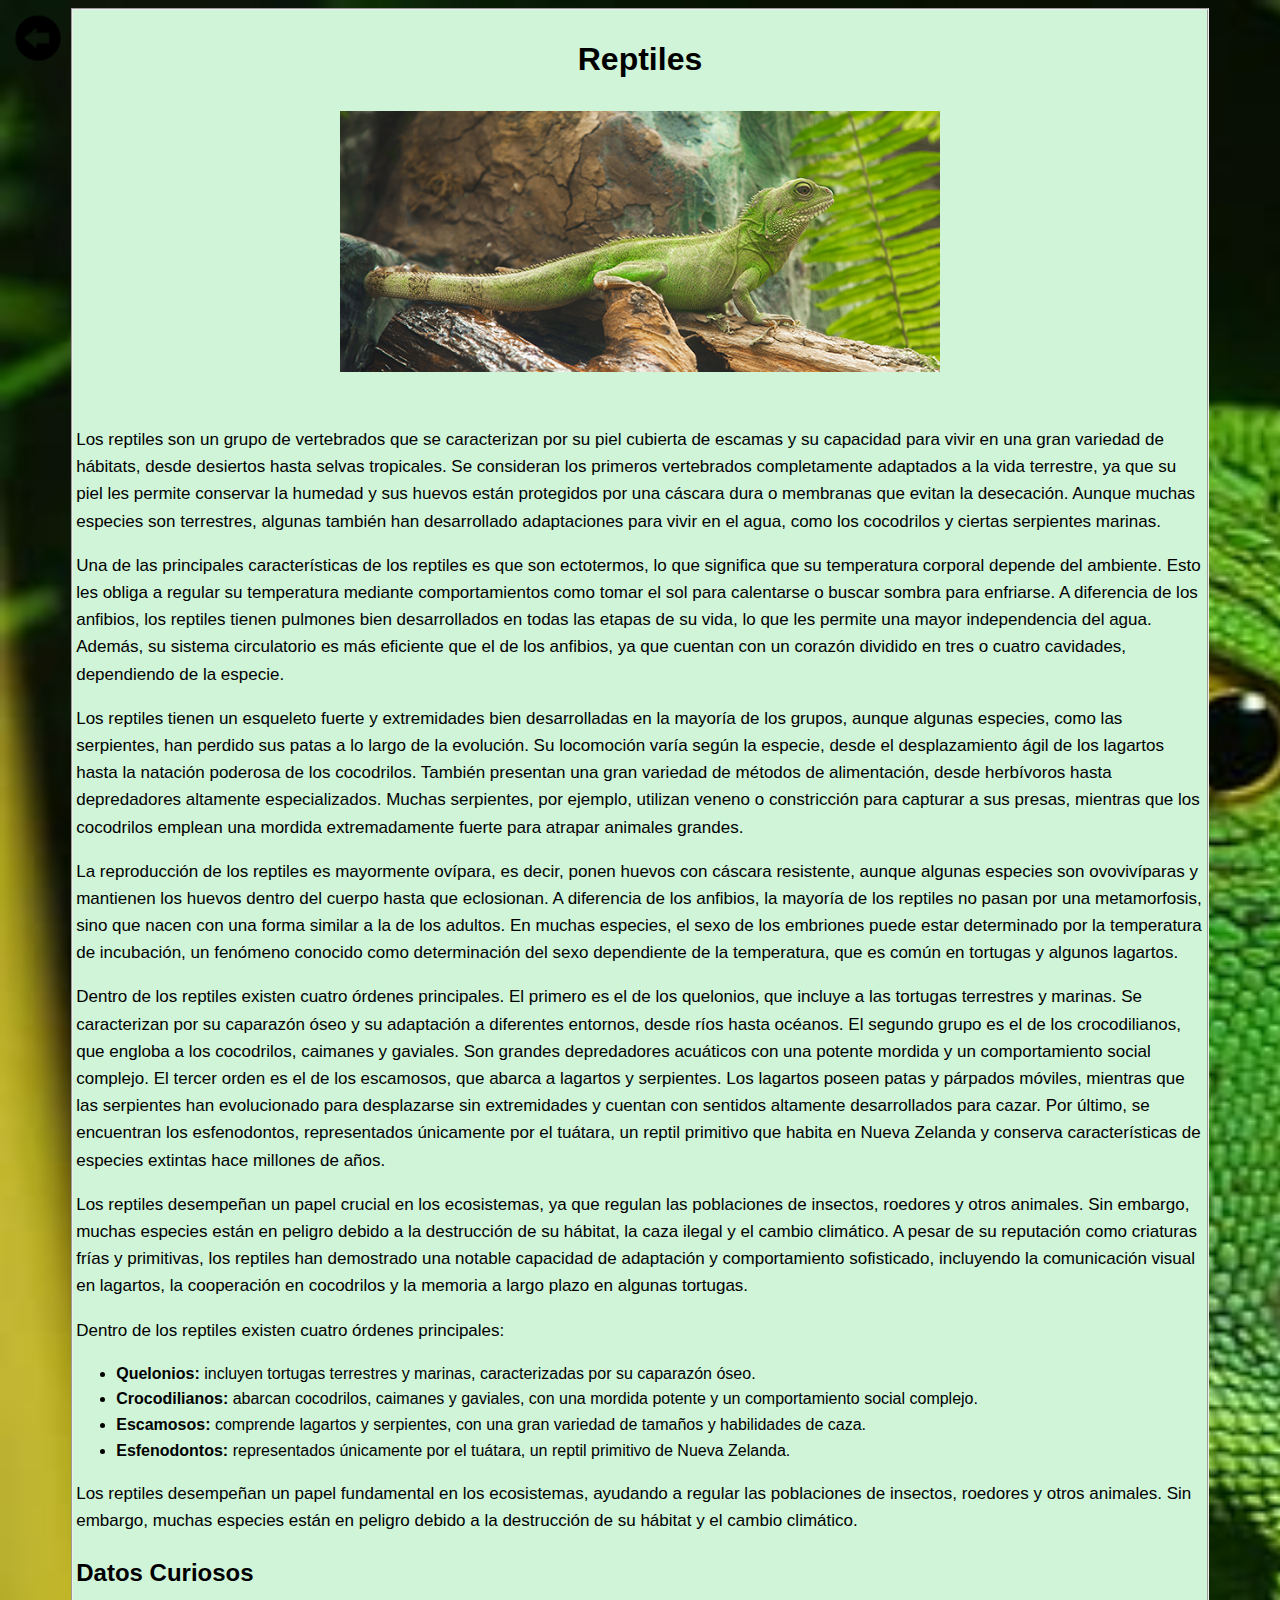
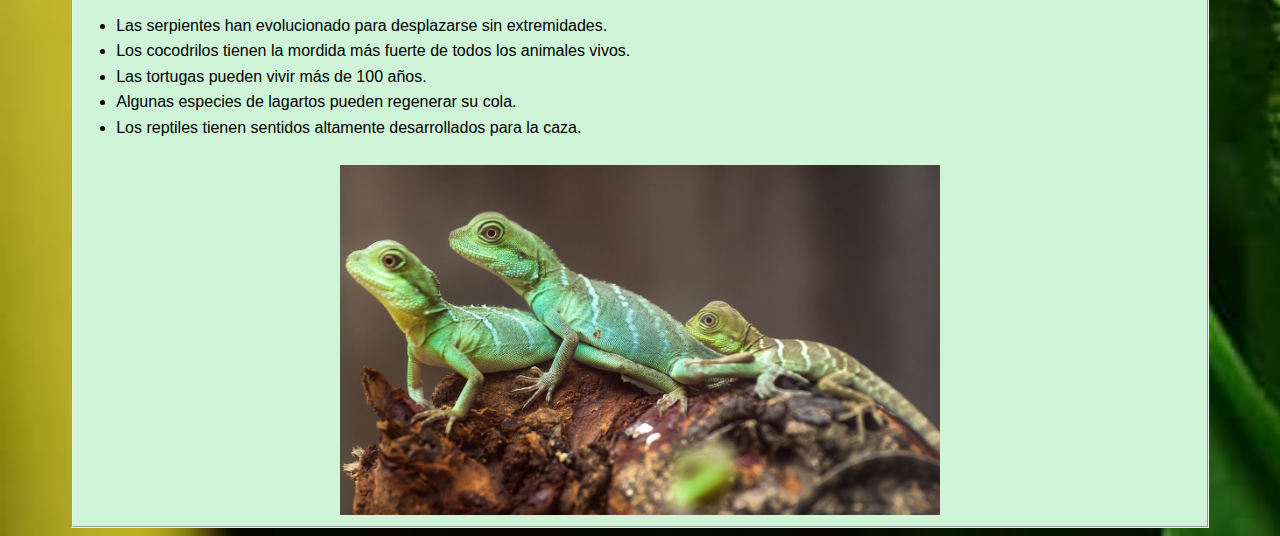
<file: tabla de animales/Vertebrados/Reptiles.html>
<!DOCTYPE html>
<html lang="en">
<head>
    <meta charset="UTF-8">
    <meta name="viewport" content="width=device-width, initial-scale=1.0">
    <title> Reptiles </title>
    <link href="../estilos_css/Reptiles.css" rel="stylesheet">
</head>
<body>
<a href="../vertebrados.html"> <img src="../imagenes/Regresar.png" width="60">  </a>
    <table width="90%"  align="center" border="0">

<tr align="center">

    
<td> <h1>Reptiles</h1> </td>
    
</tr>
 <td><center>  <img src="../imagenes/iguana.jpg" alt="imagen_Reptiles" width="600" ></center></td>
<tr>
    <td colspan="6 ">
            <br>

   <p>Los reptiles son un grupo de vertebrados que se caracterizan por su piel cubierta de escamas y su capacidad para vivir en una gran variedad de hábitats, desde desiertos hasta selvas tropicales. Se consideran los primeros vertebrados completamente adaptados a la vida terrestre, ya que su piel les permite conservar la humedad y sus huevos están protegidos por una cáscara dura o membranas que evitan la desecación. Aunque muchas especies son terrestres, algunas también han desarrollado adaptaciones para vivir en el agua, como los cocodrilos y ciertas serpientes marinas.</p>
        <p>Una de las principales características de los reptiles es que son ectotermos, lo que significa que su temperatura corporal depende del ambiente. Esto les obliga a regular su temperatura mediante comportamientos como tomar el sol para calentarse o buscar sombra para enfriarse. A diferencia de los anfibios, los reptiles tienen pulmones bien desarrollados en todas las etapas de su vida, lo que les permite una mayor independencia del agua. Además, su sistema circulatorio es más eficiente que el de los anfibios, ya que cuentan con un corazón dividido en tres o cuatro cavidades, dependiendo de la especie.</p>
        <p>Los reptiles tienen un esqueleto fuerte y extremidades bien desarrolladas en la mayoría de los grupos, aunque algunas especies, como las serpientes, han perdido sus patas a lo largo de la evolución. Su locomoción varía según la especie, desde el desplazamiento ágil de los lagartos hasta la natación poderosa de los cocodrilos. También presentan una gran variedad de métodos de alimentación, desde herbívoros hasta depredadores altamente especializados. Muchas serpientes, por ejemplo, utilizan veneno o constricción para capturar a sus presas, mientras que los cocodrilos emplean una mordida extremadamente fuerte para atrapar animales grandes.</p>
        <p>La reproducción de los reptiles es mayormente ovípara, es decir, ponen huevos con cáscara resistente, aunque algunas especies son ovovivíparas y mantienen los huevos dentro del cuerpo hasta que eclosionan. A diferencia de los anfibios, la mayoría de los reptiles no pasan por una metamorfosis, sino que nacen con una forma similar a la de los adultos. En muchas especies, el sexo de los embriones puede estar determinado por la temperatura de incubación, un fenómeno conocido como determinación del sexo dependiente de la temperatura, que es común en tortugas y algunos lagartos.</p>
        <p>Dentro de los reptiles existen cuatro órdenes principales. El primero es el de los quelonios, que incluye a las tortugas terrestres y marinas. Se caracterizan por su caparazón óseo y su adaptación a diferentes entornos, desde ríos hasta océanos. El segundo grupo es el de los crocodilianos, que engloba a los cocodrilos, caimanes y gaviales. Son grandes depredadores acuáticos con una potente mordida y un comportamiento social complejo. El tercer orden es el de los escamosos, que abarca a lagartos y serpientes. Los lagartos poseen patas y párpados móviles, mientras que las serpientes han evolucionado para desplazarse sin extremidades y cuentan con sentidos altamente desarrollados para cazar. Por último, se encuentran los esfenodontos, representados únicamente por el tuátara, un reptil primitivo que habita en Nueva Zelanda y conserva características de especies extintas hace millones de años.</p>
        <p>Los reptiles desempeñan un papel crucial en los ecosistemas, ya que regulan las poblaciones de insectos, roedores y otros animales. Sin embargo, muchas especies están en peligro debido a la destrucción de su hábitat, la caza ilegal y el cambio climático. A pesar de su reputación como criaturas frías y primitivas, los reptiles han demostrado una notable capacidad de adaptación y comportamiento sofisticado, incluyendo la comunicación visual en lagartos, la cooperación en cocodrilos y la memoria a largo plazo en algunas tortugas.</p>
    <p>Dentro de los reptiles existen cuatro órdenes principales:</p>
    <ul>
<li><strong>Quelonios:</strong> incluyen tortugas terrestres y marinas, caracterizadas por su caparazón óseo.
</li>
<li><strong>Crocodilianos:</strong> abarcan cocodrilos, caimanes y gaviales, con una mordida potente y un comportamiento social complejo.</li>
<li><strong>Escamosos:</strong> comprende lagartos y serpientes, con una gran variedad de tamaños y habilidades de caza.</li>
    <li><strong>Esfenodontos:</strong> representados únicamente por el tuátara, un reptil primitivo de Nueva Zelanda.</li>
        </ul>
        <p>Los reptiles desempeñan un papel fundamental en los ecosistemas, ayudando a regular las poblaciones de insectos, roedores y otros animales. Sin embargo, muchas especies están en peligro debido a la destrucción de su hábitat y el cambio climático.</p>
    </div>

<h2>Datos Curiosos</h2>
<ul>
<li>Las serpientes han evolucionado para desplazarse sin extremidades.</li>
<li>Los cocodrilos tienen la mordida más fuerte de todos los animales vivos.</li>
<li>Las tortugas pueden vivir más de 100 años.</li>
<li>Algunas especies de lagartos pueden regenerar su cola.</li>
    <li>Los reptiles tienen sentidos altamente desarrollados para la caza.</li>
        </ul>
   <tr>
    <td>
   
    </tr>
    
 <td> <center><img src="../imagenes/reptiles_Reptiles.jpg "  width="600"> </td></center>
  
    
    </td>
    
</tr>

    </table>

    
</body>
</html>
</file>
<file: css_animales.css>
body{
background-color:  #ecf0f1;
font-family: 'Arial', sans-serif;
line-height: 1.6;

}

    
img{
    padding-top: 18px;
}
    
a{

    color:rgb(1, 68, 93)
}



ul li, ol li {
    margin-bottom: 10px;
}




p {
    font-size: 18px;
    font-family: Geneva, Verdana, sans-serif;

}

h1{
    background-color:rgb(157, 142, 100);
     margin: 14px;
    color:rgb(59, 56, 49) ;
    margin-bottom: 30px;
      font-family: 'Times New Roman', Times, serif;
    font-size: 67px;
    letter-spacing: 20px;
     box-shadow: 5px 5px 15px rgba(0, 0, 0, 0.761);
     
} 
/* estilo de enlaces*/
#menu ul{
    list-style: none;
    
    }
    
    #menu ul li{
        float: left;
    
    }
    
    #menu a{
        text-decoration: none;
        color: rgb(255, 255, 255);
        display: block;
        padding: 12px 240px;
        font-family:   Arial, sans-serif;
        font-size: 17px;
    }
    
    #menu{ 
        background: rgba(179,220,237,1);
        background: -moz-linear-gradient(top, rgba(179,220,237,1) 0%, rgba(179,220,237,1) 0%, rgba(41,184,229,1) 5%, rgba(188,224,238,1) 100%);
        background: -webkit-gradient(left top, left bottom, color-stop(0%, rgba(179,220,237,1)), color-stop(0%, rgba(179,220,237,1)), color-stop(5%, rgba(41,184,229,1)), color-stop(100%, rgba(188,224,238,1)));
        background: -webkit-linear-gradient(top, rgba(179,220,237,1) 0%, rgba(179,220,237,1) 0%, rgba(41,184,229,1) 5%, rgba(188,224,238,1) 100%);
        background: -o-linear-gradient(top, rgba(179,220,237,1) 0%, rgba(179,220,237,1) 0%, rgba(41,184,229,1) 5%, rgba(188,224,238,1) 100%);
        background: -ms-linear-gradient(top, rgba(179,220,237,1) 0%, rgba(179,220,237,1) 0%, rgba(41,184,229,1) 5%, rgba(188,224,238,1) 100%);
     width: 1200px;
     height: 52px;
    }
    
    .barra{
        color: white;
        padding-top: 15px;
    }
    
    #menu a:hover{
        color: rgb(246, 211, 131);
        background: rgb(0, 0, 0,0.2);
        animation: 1s ms 1;
    
    }
    
    @keyframes ms {
        0%{
            opacity: 0;
            transform: scale(1.6);
        }
    
    
    }
</file>
<file: tabla de animales/estilos_css/invertebrados.css>
body{
    background-color:  #ecf0f1;
    font-family: 'Arial', sans-serif;
    line-height: 1.6;
    
    }
    
    p {
        font-size: 18px;
        font-family: Geneva, Verdana, sans-serif;
    
    }
 img{
    padding-left: 34px;
    padding-top: 12px; 
 
 }
    h1{
margin: 19px;
margin-top: 14px;
margin-bottom: 30px;
background-color: rgba(73, 118, 150, 0.713);
font-family: 'Times New Roman', Times, serif;
font-size: 47px;
letter-spacing: 20px;
box-shadow: 5px 5px 15px rgba(0, 0, 0, 0.761);
    }

.contenedor{
font-family: 'Times New Roman', Times, serif;
margin-left : 100px;
text-align: center;
}

body{
    background-color: rgba(224, 205, 182, 0.892);
}


#menu ul{
list-style: none;

}

#menu ul li{
    float: left;

}

#menu a{
    text-decoration: none;
    color: rgb(255, 255, 255);
    display: block;
    padding: 12px 70px;
    font-family:   Arial, sans-serif;
    font-size: 17px;
}

#menu{ 
    background: rgba(19,19,19,1);
    background: -moz-linear-gradient(top, rgba(19,19,19,1) 0%, rgba(102,102,102,1) 4%, rgba(28,28,28,1) 9%, rgba(43,43,43,1) 24%, rgba(17,17,17,1) 40%, rgba(0,0,0,1) 49%, rgba(44,44,44,1) 50%, rgba(71,71,71,1) 61%, rgba(89,89,89,1) 88%, rgba(76,76,76,1) 100%);
    background: -webkit-gradient(left top, left bottom, color-stop(0%, rgba(19,19,19,1)), color-stop(4%, rgba(102,102,102,1)), color-stop(9%, rgba(28,28,28,1)), color-stop(24%, rgba(43,43,43,1)), color-stop(40%, rgba(17,17,17,1)), color-stop(49%, rgba(0,0,0,1)), color-stop(50%, rgba(44,44,44,1)), color-stop(61%, rgba(71,71,71,1)), color-stop(88%, rgba(89,89,89,1)), color-stop(100%, rgba(76,76,76,1)));
    background: -webkit-linear-gradient(top, rgba(19,19,19,1) 0%, rgba(102,102,102,1) 4%, rgba(28,28,28,1) 9%, rgba(43,43,43,1) 24%, rgba(17,17,17,1) 40%, rgba(0,0,0,1) 49%, rgba(44,44,44,1) 50%, rgba(71,71,71,1) 61%, rgba(89,89,89,1) 88%, rgba(76,76,76,1) 100%);
    background: -o-linear-gradient(top, rgba(19,19,19,1) 0%, rgba(102,102,102,1) 4%, rgba(28,28,28,1) 9%, rgba(43,43,43,1) 24%, rgba(17,17,17,1) 40%, rgba(0,0,0,1) 49%, rgba(44,44,44,1) 50%, rgba(71,71,71,1) 61%, rgba(89,89,89,1) 88%, rgba(76,76,76,1) 100%);
    background: -ms-linear-gradient(top, rgba(19,19,19,1) 0%, rgba(102,102,102,1) 4%, rgba(28,28,28,1) 9%, rgba(43,43,43,1) 24%, rgba(17,17,17,1) 40%, rgba(0,0,0,1) 49%, rgba(44,44,44,1) 50%, rgba(71,71,71,1) 61%, rgba(89,89,89,1) 88%, rgba(76,76,76,1) 100%);
    background: linear-gradient(to bottom, rgba(19,19,19,1) 0%, rgba(102,102,102,1) 4%, rgba(28,28,28,1) 9%, rgba(43,43,43,1) 24%, rgba(17,17,17,1) 40%, rgba(0,0,0,1) 49%, rgba(44,44,44,1) 50%, rgba(71,71,71,1) 61%, rgba(89,89,89,1) 88%, rgba(76,76,76,1) 100%);
    filter: progid:DXImageTransform.Microsoft.gradient( startColorstr='#131313', endColorstr='#4c4c4c', GradientType=0 );

 width: 1200px;
 height: 52px;
}

.barra{
    color: white;
    padding-top: 15px;
}

#menu a:hover{
    color: cyan;
    background: rgb(0, 0, 0,0.2);
    animation: 1s ms 1;

}

@keyframes ms {
    0%{
        opacity: 0;
        transform: scale(1.6);
    }


}
</file>
<file: tabla de animales/estilos_css/vertebrados.css>
body{
    background-color:  #ecf0f1;
    font-family: 'Arial', sans-serif;
    line-height: 1.6;
    
    }
    
    p {
        font-size: 18px;
        font-family: Geneva, Verdana, sans-serif;
    
    }

    h1{
margin: 30px;
margin-top: 14px;
margin-bottom: 30px;
background-color: rgba(73, 118, 150, 0.759);
font-family: 'Times New Roman', Times, serif;
font-size: 47px;
letter-spacing: 20px;
box-shadow: 5px 5px 15px rgba(0, 0, 0, 0.761);
    }

img{
    padding-left: 34px;
    padding-top: 13px;
}

body{
    background-color: rgba(224, 205, 182, 0.892);
}


#menu ul{
list-style: none;

}

#menu ul li{
    float: left;

}

#menu a{
    text-decoration: none;
    color: rgb(255, 255, 255);
    display: block;
    padding: 12px 80px;
    font-family:   Arial, sans-serif;
    font-size: 17px;
}

#menu{ 
    background: rgba(19,19,19,1);
    background: -moz-linear-gradient(top, rgba(19,19,19,1) 0%, rgba(102,102,102,1) 4%, rgba(28,28,28,1) 9%, rgba(43,43,43,1) 24%, rgba(17,17,17,1) 40%, rgba(0,0,0,1) 49%, rgba(44,44,44,1) 50%, rgba(71,71,71,1) 61%, rgba(89,89,89,1) 88%, rgba(76,76,76,1) 100%);
    background: -webkit-gradient(left top, left bottom, color-stop(0%, rgba(19,19,19,1)), color-stop(4%, rgba(102,102,102,1)), color-stop(9%, rgba(28,28,28,1)), color-stop(24%, rgba(43,43,43,1)), color-stop(40%, rgba(17,17,17,1)), color-stop(49%, rgba(0,0,0,1)), color-stop(50%, rgba(44,44,44,1)), color-stop(61%, rgba(71,71,71,1)), color-stop(88%, rgba(89,89,89,1)), color-stop(100%, rgba(76,76,76,1)));
    background: -webkit-linear-gradient(top, rgba(19,19,19,1) 0%, rgba(102,102,102,1) 4%, rgba(28,28,28,1) 9%, rgba(43,43,43,1) 24%, rgba(17,17,17,1) 40%, rgba(0,0,0,1) 49%, rgba(44,44,44,1) 50%, rgba(71,71,71,1) 61%, rgba(89,89,89,1) 88%, rgba(76,76,76,1) 100%);
    background: -o-linear-gradient(top, rgba(19,19,19,1) 0%, rgba(102,102,102,1) 4%, rgba(28,28,28,1) 9%, rgba(43,43,43,1) 24%, rgba(17,17,17,1) 40%, rgba(0,0,0,1) 49%, rgba(44,44,44,1) 50%, rgba(71,71,71,1) 61%, rgba(89,89,89,1) 88%, rgba(76,76,76,1) 100%);
    background: -ms-linear-gradient(top, rgba(19,19,19,1) 0%, rgba(102,102,102,1) 4%, rgba(28,28,28,1) 9%, rgba(43,43,43,1) 24%, rgba(17,17,17,1) 40%, rgba(0,0,0,1) 49%, rgba(44,44,44,1) 50%, rgba(71,71,71,1) 61%, rgba(89,89,89,1) 88%, rgba(76,76,76,1) 100%);
    background: linear-gradient(to bottom, rgba(19,19,19,1) 0%, rgba(102,102,102,1) 4%, rgba(28,28,28,1) 9%, rgba(43,43,43,1) 24%, rgba(17,17,17,1) 40%, rgba(0,0,0,1) 49%, rgba(44,44,44,1) 50%, rgba(71,71,71,1) 61%, rgba(89,89,89,1) 88%, rgba(76,76,76,1) 100%);
    filter: progid:DXImageTransform.Microsoft.gradient( startColorstr='#131313', endColorstr='#4c4c4c', GradientType=0 );

 width: 1200px;
 height: 52px;
}

.barra{
    color: white;
    padding-top: 15px;
}

#menu a:hover{
    color: cyan;
    background: rgb(0, 0, 0,0.2);
    animation: 1s ms 1;

}

@keyframes ms {
    0%{
        opacity: 0;
        transform: scale(1.6);
    }


}
</file>
<file: tabla de animales/estilos_css/Artropodo.css>
body{
background-image: url(../imagenes/artropodos_fondo.jpg);
    font-family: 'Arial', sans-serif;
    line-height: 1.6;
    background-repeat: no-repeat;
background-size: cover;
    }

  p {
        font-size: 17px;
        font-family: Geneva, Verdana, sans-serif;
    
    }



    table {
        width: 90%;
        background-color:  #def9b4;
        border: 2px solid;
        border-style: groove;

    }

    a{
        position: fixed;
    }
</file>
<file: tabla de animales/estilos_css/equinodermos.css>
body{
    font-family: 'Arial', sans-serif;
    line-height: 1.6;
    background-image: url(../imagenes/equinodermos_fondo.jpg);
    background-repeat: no-repeat;
    background-size: cover;
    }

  p {
        font-size: 17px;
        font-family: Geneva, Verdana, sans-serif;
    
    }

    table {
        width: 90%;
        background-color:  #dd912ef0;
        border: 2px solid;
        border-style: groove;

    }
    
    a{
        position: fixed;
    }
</file>
<file: tabla de animales/estilos_css/gusano.css>
body{

    font-family: 'Arial', sans-serif;
    line-height: 1.6;
    background-image: url(../imagenes/Gusanos_fondo.jpg);
    background-repeat: no-repeat;
    background-size: cover;
    }

  p {
        font-size: 17px;
        font-family: Geneva, Verdana, sans-serif;
    
    }

    table {
        width: 90%;
        background-color:  #f9ffd8;
        border: 2px solid;
        border-style: groove;

    }
    
    a{
        position: fixed;
    }
</file>
<file: tabla de animales/estilos_css/Moluscos.css>
body{
    background-image: url(../imagenes/Moluscos_fondo.jpg);
    font-family: 'Arial', sans-serif;
    line-height: 1.6;
    background-repeat: no-repeat;
background-size: cover;
    }

  p {
        font-size: 17px;
        font-family: Geneva, Verdana, sans-serif;
    
    }


    table {
        width: 90%;
        background-color:  #f9eaea;
        border: 2px solid;
        border-style: groove;

    }

    a{
        position: fixed;
    }
</file>
<file: tabla de animales/estilos_css/Poriferos.css>
body{

    font-family: 'Arial', sans-serif;
    line-height: 1.6;
    background-image: url(../imagenes/poriferos_fondo.jpg);
    background-repeat: no-repeat;
    background-size: cover;
    }

  p {
        font-size: 17px;
        font-family: Geneva, Verdana, sans-serif;
    
    }


    table {
        width: 90%;
        background-color:  #005dbaee;
        border: 2px solid;
        border-style: groove;

    }

    a{
        position: fixed;
    }
</file>
<file: tabla de animales/estilos_css/anfibios.css>
body{

    font-family: 'Arial', sans-serif;
    line-height: 1.6;
    background-image: url(../imagenes/rana_fondo.jpg);
    background-size: cover;
    background-repeat: no-repeat;
    }

  p {
        font-size: 17px;
        font-family: Geneva, Verdana, sans-serif;
    
    }



    table {
    width: 90%;
    background-color:  #caf0b3;
    border: 2px solid;
    border-style: groove;

    }
    a{
      position: fixed;
  }
</file>
<file: tabla de animales/estilos_css/aves.css>
body{

    font-family: 'Arial', sans-serif;
    line-height: 1.6;
    background-image: url(../imagenes/aves_fondo.avif);
    background-repeat: no-repeat;
    background-size: cover;
    }

  p {
        font-size: 17px;
        font-family: Geneva, Verdana, sans-serif;
    
    }



    table {
        width: 90%;
        background-color:  #f0b3b3;
        border: 2px solid;
        border-style: groove;

    }

    a{
        position: fixed;
    }
</file>
<file: tabla de animales/estilos_css/Mamiferos.css>
body{
background-image: url(../imagenes/Mamiferos_fondo.jpeg);
    font-family: 'Arial', sans-serif;
    line-height: 1.6;
    background-repeat: no-repeat;
    background-size: cover;
    }

  p {
        font-size: 17px;
        font-family: Geneva, Verdana, sans-serif;
    
    }



    table {
        width: 90%;
        background-color:  #d9b38f;
        border: 2px solid;
        border-style: groove;

    }

    a{
        position: fixed;
    }
</file>
<file: tabla de animales/estilos_css/peces.css>
body{
    background-color:  #c9f4ff;
    font-family: 'Arial', sans-serif;
    line-height: 1.6;
    background-image: url(../imagenes/fondo\ de\ peces.jpeg);
    background-repeat:no-repeat;
    background-size: cover;
    }

    a{
        position: fixed;
    }

  p {
        font-size: 17px;
        font-family: Geneva, Verdana, sans-serif;
    
    }

    img{
    
        border-radius: 10px;

    }
    li{
        font-size: 17px;
        font-family: Geneva, Verdana, sans-serif;
    }

    .texto_cuadro{
        width:80%;
    }

    table {
        width: 90%;
        background-color: #b3e6ff;
        border: 2px solid;
        border-style: groove;

    }
    td {
        padding: 40px;

    }
    .texto {
        width: 70%;

    }
    .imagen {
        width: 30%;
        text-align: center;
        
    }
    .imagen img {
        width:100%; /* La imagen ocupa todo el espacio disponible */
        height: auto;
        display: block;
    
    }
    .recuadro{

background-color: white;


    }
</file>
<file: tabla de animales/estilos_css/Reptiles.css>
body{
    background-color:  #cff4d7;
    font-family: 'Arial', sans-serif;
    line-height: 1.6;
    background-image: url(../imagenes/Reptiles_fondo.jpg);
    background-size: cover;
background-repeat: no-repeat;

    }

  p {
        font-size: 17px;
        font-family: Geneva, Verdana, sans-serif;
    
    }


    table {
        width: 90%;
        background-color:  #cff4d7;
        border: 2px solid;
        border-style: groove;

    }
    
    a{
        position: fixed;
    }
</file>
